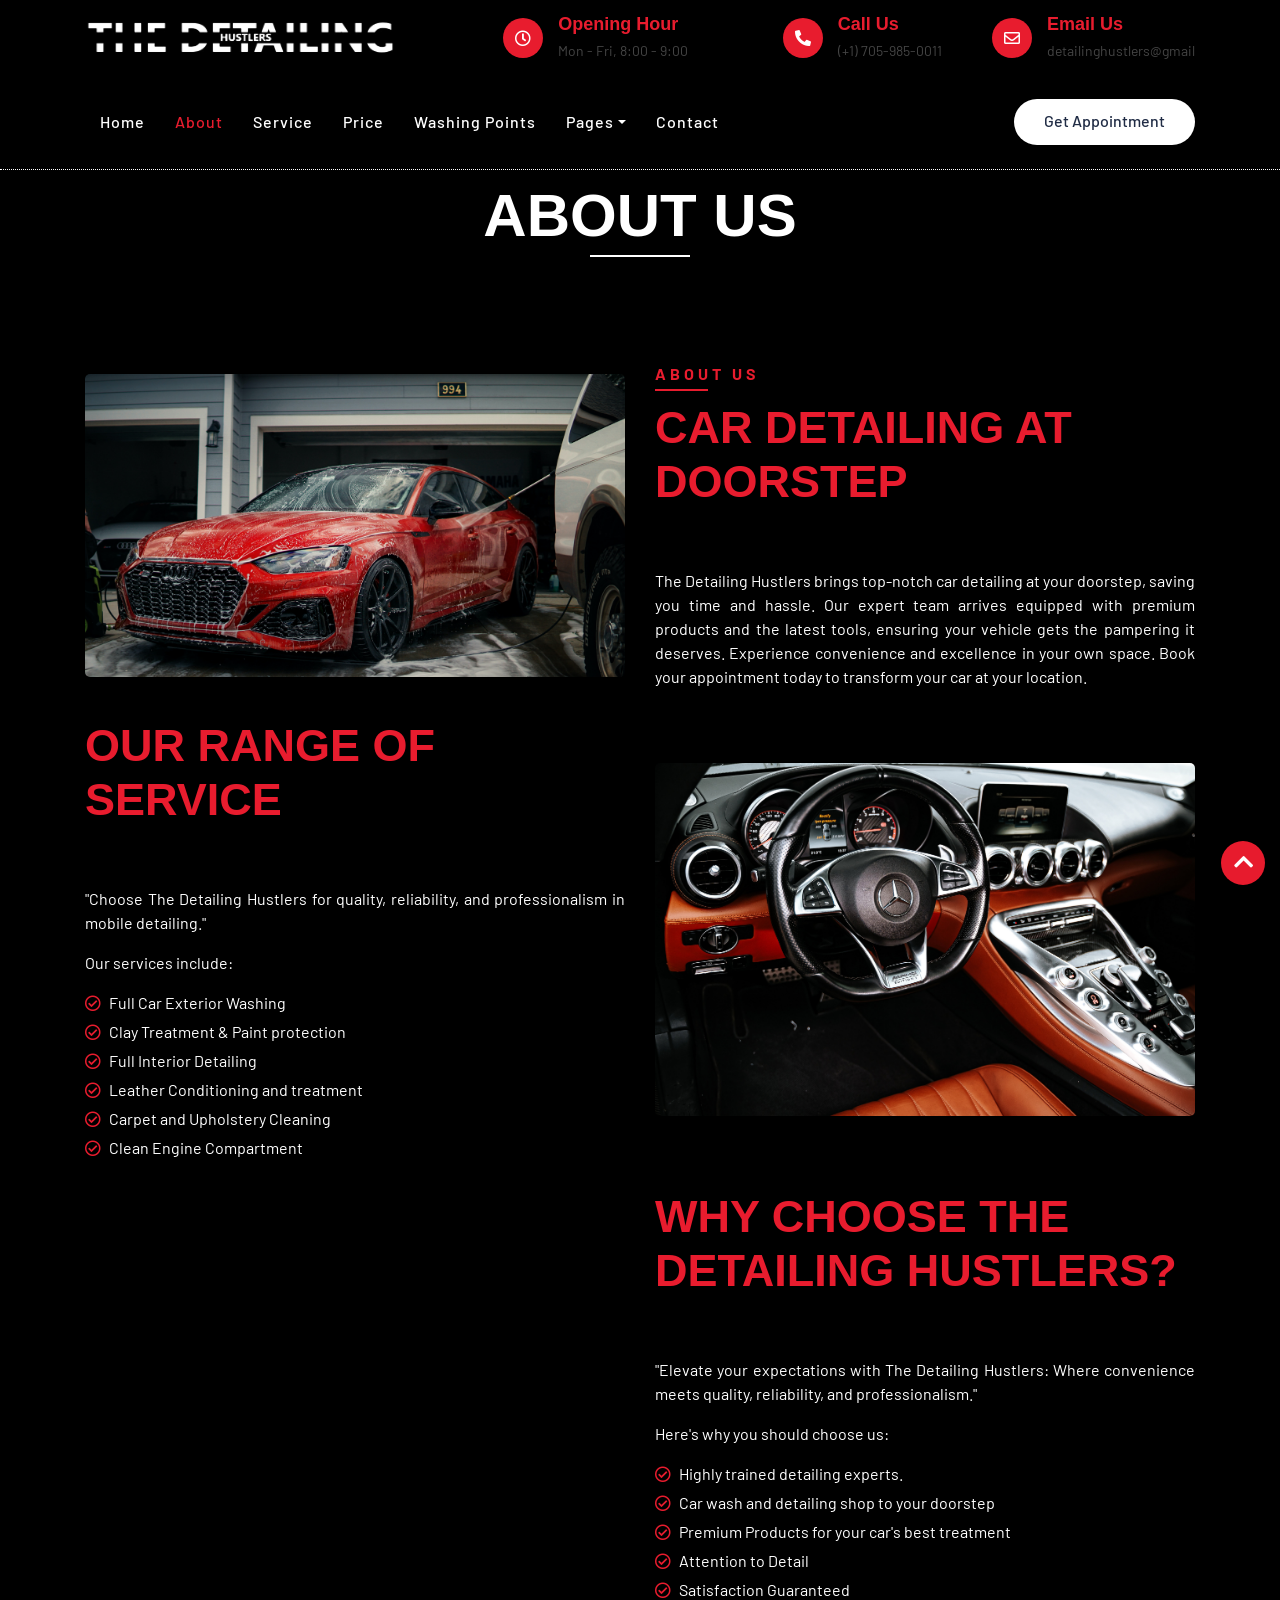
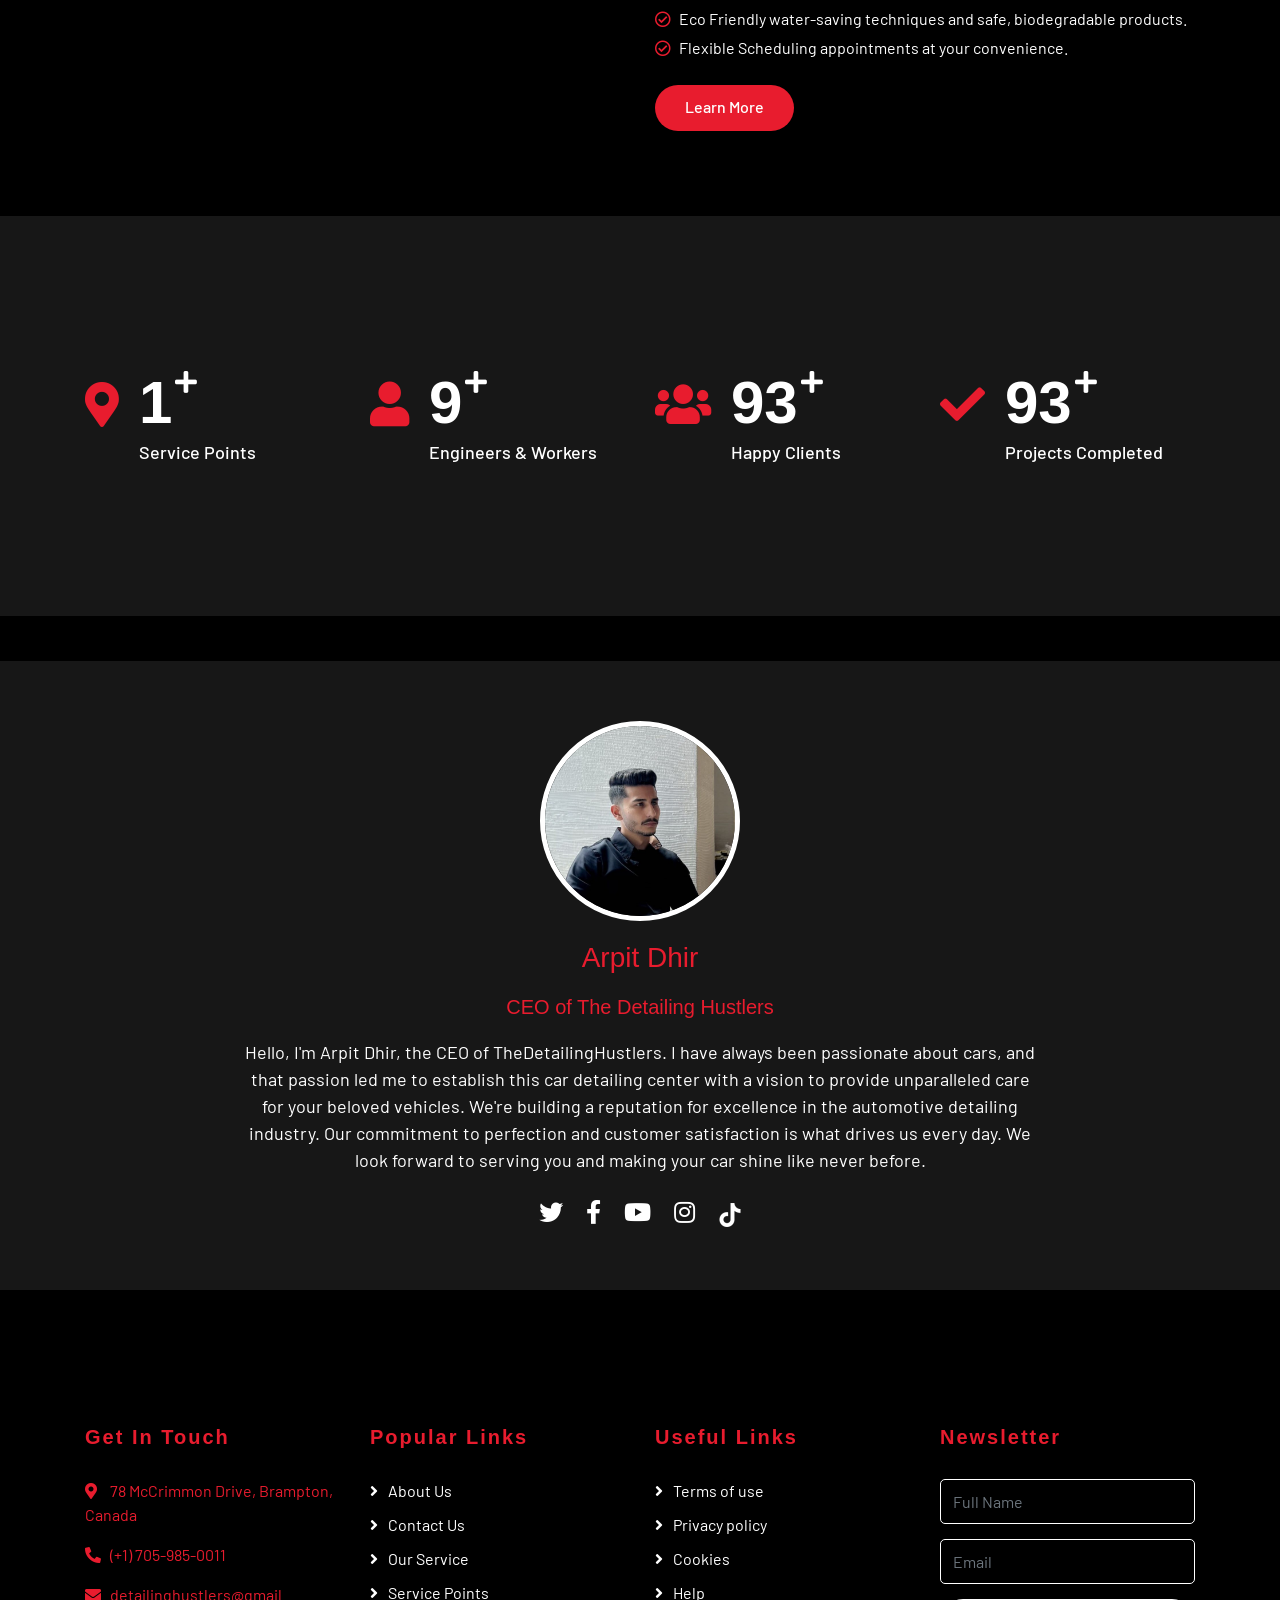
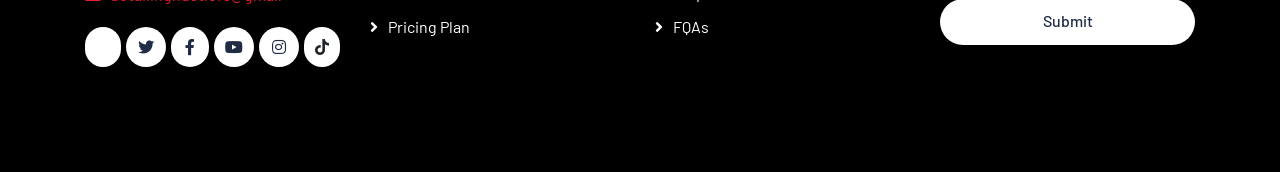
<file: about.html>
<!DOCTYPE html>
<html lang="en">
    <head>
        <meta charset="utf-8">
        <title>TheDetailingHustlers</title>
        <meta content="width=device-width, initial-scale=1.0" name="viewport">
        <meta content="Free Website Template" name="keywords">
        <meta content="Free Website Template" name="description">

        <!-- Favicon -->
        <link href="img/favicon.ico" rel="icon">

        <!-- Google Font -->
        <link href="https://fonts.googleapis.com/css2?family=Barlow:wght@400;500;600;700;800;900&display=swap" rel="stylesheet"> 
        
        <!-- CSS Libraries -->
        <link href="https://stackpath.bootstrapcdn.com/bootstrap/4.4.1/css/bootstrap.min.css" rel="stylesheet">
        <link href="https://cdnjs.cloudflare.com/ajax/libs/font-awesome/5.10.0/css/all.min.css" rel="stylesheet">
        <link href="lib/flaticon/font/flaticon.css" rel="stylesheet">
        <link href="lib/animate/animate.min.css" rel="stylesheet">
        <link href="lib/owlcarousel/assets/owl.carousel.min.css" rel="stylesheet">

        <!-- Template Stylesheet -->
        <link href="css/style.css" rel="stylesheet">
    </head>

    <body>
        <!-- Top Bar Start -->
        <div class="top-bar">
            <div class="container">
                <div class="row align-items-center">
                    <div class="col-lg-4 col-md-12">
                        <div class="logo">
                            <a href="index.html">
                                <img src="img/TDHlogo.jpg" alt="The Detailing Hustlers Logo">
                                <!-- <img src="img/logo.jpg" alt="Logo"> -->
                            </a>
                        </div>
                    </div>
                    <div class="col-lg-8 col-md-7 d-none d-lg-block">
                        <div class="row">
                            <div class="col-4">
                                <div class="top-bar-item">
                                    <div class="top-bar-icon">
                                        <i class="far fa-clock"></i>
                                    </div>
                                    <div class="top-bar-text">
                                        <h3>Opening Hour</h3>
                                        <p>Mon - Fri, 8:00 - 9:00</p>
                                    </div>
                                </div>
                            </div>
                            <div class="col-4">
                                <div class="top-bar-item">
                                    <div class="top-bar-icon">
                                        <i class="fa fa-phone-alt"></i>
                                    </div>
                                    <div class="top-bar-text">
                                        <h3>Call Us</h3>
                                        <p>(+1) 705-985-0011</p>
                                    </div>
                                </div>
                            </div>
                            <div class="col-4">
                                <div class="top-bar-item">
                                    <div class="top-bar-icon">
                                        <i class="far fa-envelope"></i>
                                    </div>
                                    <div class="top-bar-text">
                                        <h3>Email Us</h3>
                                        <p>detailinghustlers@gmail</p>
                                    </div>
                                </div>
                            </div>
                        </div>
                    </div>
                </div>
            </div>
        </div>
        <!-- Top Bar End -->

        <!-- Nav Bar Start -->
        <div class="nav-bar">
            <div class="container">
                <nav class="navbar navbar-expand-lg bg-dark navbar-dark">
                    <a href="#" class="navbar-brand">MENU</a>
                    <button type="button" class="navbar-toggler" data-toggle="collapse" data-target="#navbarCollapse">
                        <span class="navbar-toggler-icon"></span>
                    </button>

                    <div class="collapse navbar-collapse justify-content-between" id="navbarCollapse">
                        <div class="navbar-nav mr-auto">
                            <a href="index.html" class="nav-item nav-link">Home</a>
                            <a href="about.html" class="nav-item nav-link active">About</a>
                            <a href="service.html" class="nav-item nav-link">Service</a>
                            <a href="price.html" class="nav-item nav-link">Price</a>
                            <a href="location.html" class="nav-item nav-link">Washing Points</a>
                            <div class="nav-item dropdown">
                                <a href="#" class="nav-link dropdown-toggle" data-toggle="dropdown">Pages</a>
                                <div class="dropdown-menu">
                                    <!--<a href="blog.html" class="dropdown-item">Blog Grid</a> -->
                                    <a href="single.html" class="dropdown-item">Detail Page</a>                                    
                                    <a href="booking.html" class="dropdown-item">Schedule Booking</a>
                                </div>
                            </div>
                            <a href="contact.html" class="nav-item nav-link">Contact</a>
                        </div>
                        <div class="ml-auto">
                            <a class="btn btn-custom" href="booking.html">Get Appointment</a>
                        </div>
                    </div>
                </nav>
            </div>
        </div>
        <!-- Nav Bar End -->
        
        
        <!-- Page Header Start -->
        <div class="page-header">
            <div class="container">
                <div class="row">
                    <div class="col-12">
                        <h2 class="animate-heading">ABOUT US</h2>
                    </div>
                    
                </div>
            </div>
        </div>
        <!-- Page Header End -->
        

       <!-- About Start -->
<div class="about" id="about-section">
    <div class="container">
        <div class="row align-items-center">
            <!-- First About Section -->
            <div class="col-lg-6">
                <div class="about-img">
                    <img src="img/about1.jpg" alt="Image1" >
                </div>
            </div>
            <div class="col-lg-6">
                <div class="section-header text-left">
                    <p>About Us</p>
                    <h2 class="animate-heading">CAR DETAILING AT DOORSTEP</h2>
                </div>
                <div class="about-content">
                    The Detailing Hustlers brings top-notch car detailing at your doorstep, saving you time and hassle. Our expert team arrives equipped with premium products and the latest tools, ensuring your vehicle gets the pampering it deserves. Experience convenience and excellence in your own space. Book your appointment today to transform your car at your location.
                </div>
            </div>
            <!-- Second About Section -->
            <!-- Second About Section -->
<div class="col-lg-6">
    <div class="section-header text-left">
        <h2>OUR RANGE OF SERVICE</h2>
    </div>
    <div class="about-content">
        <p> 
            "Choose The Detailing Hustlers for quality, reliability, and professionalism in mobile detailing."
        </p>
        <p>
        Our services include:
        </p>    
        <ul>
            <li><i class="far fa-check-circle"></i>Full Car Exterior Washing</li>
            <li><i class="far fa-check-circle"></i>Clay Treatment & Paint protection</li>
            <li><i class="far fa-check-circle"></i>Full Interior Detailing</li>
            <li><i class="far fa-check-circle"></i>Leather Conditioning and treatment</li>
            <li><i class="far fa-check-circle"></i>Carpet and Upholstery Cleaning</li>
            <li><i class="far fa-check-circle"></i>Clean Engine Compartment</li>
         
        </ul>
    </div>
</div>
<div class="col-lg-6">
    <div class="about-img">
        <img src="img/about2.jpg" alt="Image2" >
    </div>
</div>
            <!-- Third About Section -->
            <div class="col-lg-6">
                <div class="about-img">
                    <img src="img/about3.jpg" alt="Image3" >
                </div>
            </div>
            <div class="col-lg-6">
                <div class="section-header text-left">
                    <h2>WHY CHOOSE THE DETAILING HUSTLERS?</h2>
                </div>
                <div class="about-content">
                   <p> 
                    "Elevate your expectations with The Detailing Hustlers: Where convenience meets quality, reliability, and professionalism."
                </p>
                <p>
                Here's why you should choose us:
                </p>    
                <ul>
                    <li><i class="far fa-check-circle"></i>Highly trained detailing experts.</li>
                    <li><i class="far fa-check-circle"></i>Car wash and detailing shop to your doorstep</li>
                    <li><i class="far fa-check-circle"></i>Premium Products for your car's best treatment</li>
                    <li><i class="far fa-check-circle"></i>Attention to Detail</li>
                    <li><i class="far fa-check-circle"></i>Satisfaction Guaranteed</li>
                    <li><i class="far fa-check-circle"></i>Eco Friendly water-saving techniques and safe, biodegradable products.</li>
                    <li><i class="far fa-check-circle"></i>Flexible Scheduling appointments at your convenience.</li>
                </ul>
                
                <a class="btn btn-custom" href="">Learn More</a>
                </div>
            </div>
        </div>
    </div>
</div>
<!-- About End -->
        
        
        <!-- Facts Start -->
        <div class="facts" data-parallax="scroll" data-image-src="img/facts.jpg">
            <div class="container">
                <div class="row">
                    <div class="col-lg-3 col-md-6">
                        <div class="facts-item">
                            <i class="fa fa-map-marker-alt"></i>
                            <div class="facts-text">
                                <h3 data-toggle="counter-up">5</h3>
                                <p>Service Points</p>
                            </div>
                        </div>
                    </div>
                    <div class="col-lg-3 col-md-6">
                        <div class="facts-item">
                            <i class="fa fa-user"></i>
                            <div class="facts-text">
                                <h3 data-toggle="counter-up">50</h3>
                                <p>Engineers & Workers</p>
                            </div>
                        </div>
                    </div>
                    <div class="col-lg-3 col-md-6">
                        <div class="facts-item">
                            <i class="fa fa-users"></i>
                            <div class="facts-text">
                                <h3 data-toggle="counter-up">500</h3>
                                <p>Happy Clients</p>
                            </div>
                        </div>
                    </div>
                    <div class="col-lg-3 col-md-6">
                        <div class="facts-item">
                            <i class="fa fa-check"></i>
                            <div class="facts-text">
                                <h3 data-toggle="counter-up">500</h3>
                                <p>Projects Completed</p>
                            </div>
                        </div>
                    </div>
                </div>
            </div>
        </div>
        <!-- Facts End -->


  <!-- CEO Start -->
<div class="ceo-section">
    <div class="container">
        <div class="ceo-container">
            <div class="ceo-info">
                <div class="ceo-img">
                    <img src="img/user.jpg" alt="Arpit's Image">
                </div>
                <div class="ceo-text">
                    <h2>Arpit Dhir</h2>
                    <h3>CEO of The Detailing Hustlers</h3>
                    <p>
                        Hello, I'm Arpit Dhir, the CEO of TheDetailingHustlers. I have always been passionate about cars, and that passion led me to establish this car detailing center with a vision to provide unparalleled care for your beloved vehicles. We're building a reputation for excellence in the automotive detailing industry. Our commitment to perfection and customer satisfaction is what drives us every day. We look forward to serving you and making your car shine like never before.
                    </p>
                    <div class="ceo-social">
                        <a href="#"><i class="fab fa-twitter"></i></a>
                        <a href="#"><i class="fab fa-facebook-f"></i></a>
                        <a href="#"><i class="fab fa-youtube"></i></a>
                        <a href="https://www.instagram.com/_arpitdhir/?utm_source=ig_web_button_share_sheet&igshid=OTQ5NTI0NzZiOA==" target="_blank"><i class="fab fa-instagram"></i></a>
                        <a href="https://www.tiktok.com/@detailing.hustlers?is_from_webapp=1&sender_device=pc" target="_blank">
                                    <img src="img/tiktok-24.png" alt="TikTok">
                    </div>
                </div>
            </div>
        </div>
    </div>
</div>
<!-- CEO End -->


        <!-- Footer Start -->
        <div class="footer">
            <div class="container">
                <div class="row">
                    <div class="col-lg-3 col-md-6">
                        <div class="footer-contact">
                            <h2>Get In Touch</h2>
                            <p><i class="fa fa-map-marker-alt"></i>78 McCrimmon Drive, Brampton, Canada</p>
                            <p><i class="fa fa-phone-alt"></i>(+1) 705-985-0011</p>
                            <p><i class="fa fa-envelope"></i>detailinghustlers@gmail</p>
                            <div class="footer-social">
                                <a class="btn" href=""><i class="fab fa-twitter"></i></a>
                                <a class="btn" href=""><i class="fab fa-facebook-f"></i></a>
                                <a class="btn" href=""><i class="fab fa-youtube"></i></a>
                                <a class="btn" href="https://instagram.com/detailing.hustlers?igshid=MzRlODBiNWFlZA=="><i class="fab fa-instagram"></i></a>
                                <a href="https://www.tiktok.com/@detailing.hustlers?is_from_webapp=1&sender_device=pc" target="_blank"> <img src="img/tiktok-16.png" alt="TikTok"></a>                                
                            </div>
                        </div>
                    </div>
                    <div class="col-lg-3 col-md-6">
                        <div class="footer-link">
                            <h2>Popular Links</h2>
                            <a href="">About Us</a>
                            <a href="">Contact Us</a>
                            <a href="">Our Service</a>
                            <a href="">Service Points</a>
                            <a href="">Pricing Plan</a>
                        </div>
                    </div>
                    <div class="col-lg-3 col-md-6">
                        <div class="footer-link">
                            <h2>Useful Links</h2>
                            <a href="">Terms of use</a>
                            <a href="">Privacy policy</a>
                            <a href="">Cookies</a>
                            <a href="">Help</a>
                            <a href="">FQAs</a>
                        </div>
                    </div>
                    <div class="col-lg-3 col-md-6">
                        <div class="footer-newsletter">
                            <h2>Newsletter</h2>
                            <form>
                                <input class="form-control" placeholder="Full Name">
                                <input class="form-control" placeholder="Email">
                                <button class="btn btn-custom">Submit</button>
                            </form>
                        </div>
                    </div>
                </div>
            </div>
            <div class="container copyright">
                </div>
        </div>
        <!-- Footer End -->
        
        <!-- Back to top button -->
        <a href="#" class="back-to-top"><i class="fa fa-chevron-up"></i></a>
        
        <!-- Pre Loader -->
        <div id="loader" class="show">
            <div class="loader"></div>
        </div>

        <!-- JavaScript Libraries -->
        <script src="https://code.jquery.com/jquery-3.4.1.min.js"></script>
        <script src="https://stackpath.bootstrapcdn.com/bootstrap/4.4.1/js/bootstrap.bundle.min.js"></script>
        <script src="lib/easing/easing.min.js"></script>
        <script src="lib/owlcarousel/owl.carousel.min.js"></script>
        <script src="lib/waypoints/waypoints.min.js"></script>
        <script src="lib/counterup/counterup.min.js"></script>
        
        <!-- Contact Javascript File -->
        <script src="mail/jqBootstrapValidation.min.js"></script>
        <script src="mail/contact.js"></script>

        <!-- Template Javascript -->
        <script src="js/main.js"></script>
    </body>
</html>
</file>
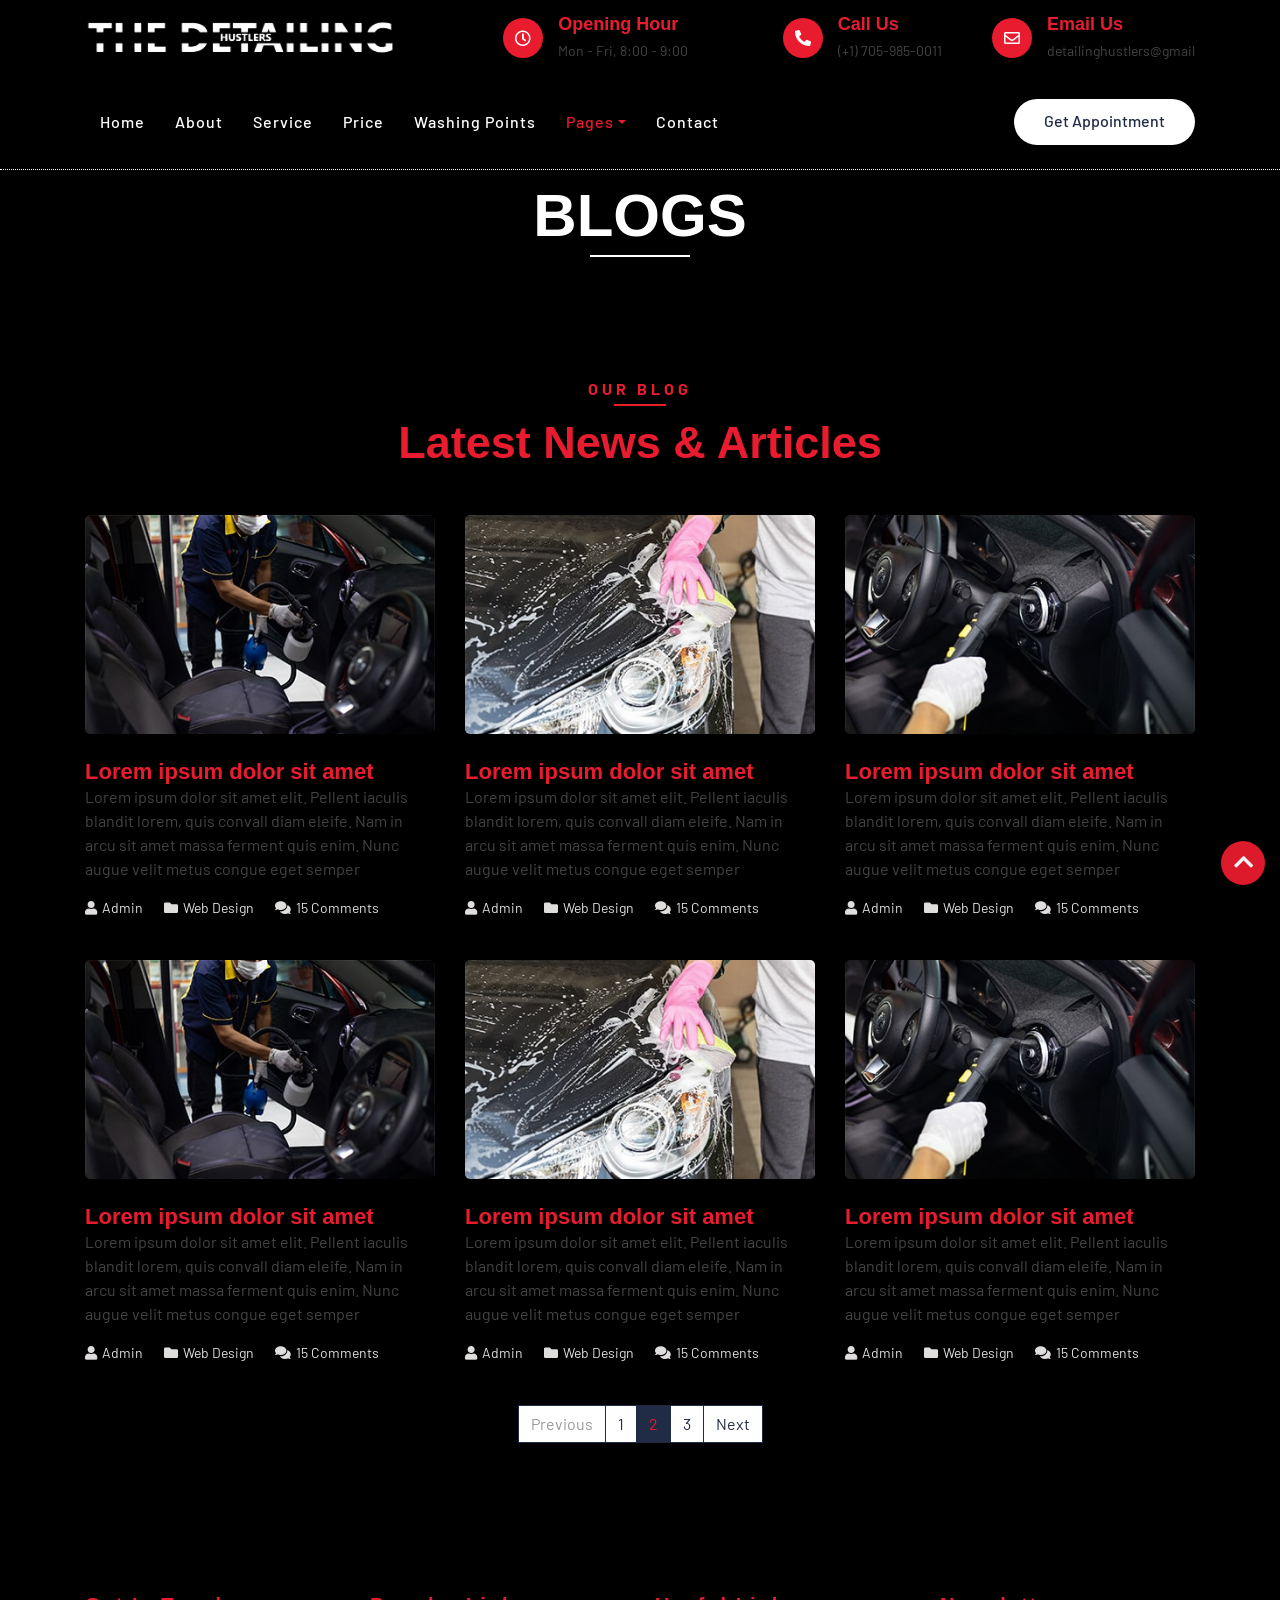
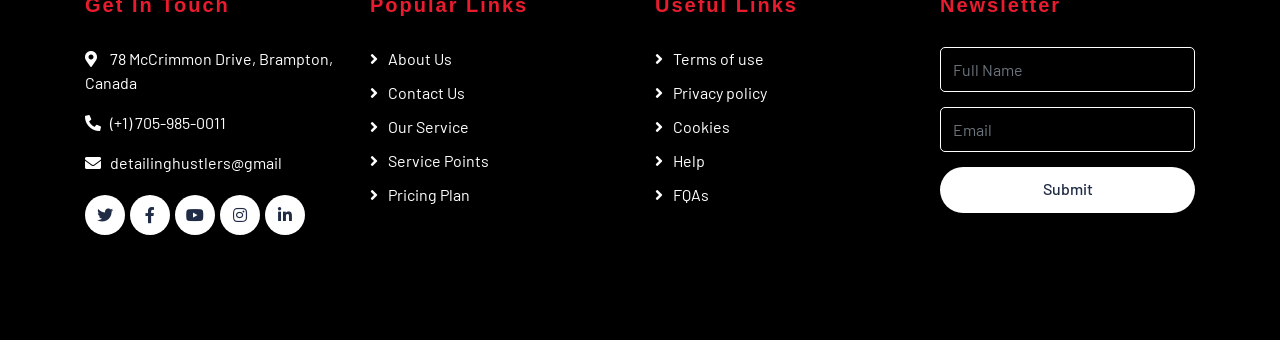
<file: blog.html>
<!DOCTYPE html>
<html lang="en">
    <head>
        <meta charset="utf-8">
        <title>TheDetailingHustlers</title>
        <meta content="width=device-width, initial-scale=1.0" name="viewport">
        <meta content="Free Website Template" name="keywords">
        <meta content="Free Website Template" name="description">

        <!-- Favicon -->
        <link href="img/favicon.ico" rel="icon">

        <!-- Google Font -->
        <link href="https://fonts.googleapis.com/css2?family=Barlow:wght@400;500;600;700;800;900&display=swap" rel="stylesheet"> 
        
        <!-- CSS Libraries -->
        <link href="https://stackpath.bootstrapcdn.com/bootstrap/4.4.1/css/bootstrap.min.css" rel="stylesheet">
        <link href="https://cdnjs.cloudflare.com/ajax/libs/font-awesome/5.10.0/css/all.min.css" rel="stylesheet">
        <link href="lib/flaticon/font/flaticon.css" rel="stylesheet">
        <link href="lib/animate/animate.min.css" rel="stylesheet">
        <link href="lib/owlcarousel/assets/owl.carousel.min.css" rel="stylesheet">

        <!-- Template Stylesheet -->
        <link href="css/style.css" rel="stylesheet">
    </head>

    <body>
        <!-- Top Bar Start -->
        <div class="top-bar">
            <div class="container">
                <div class="row align-items-center">
                    <div class="col-lg-4 col-md-12">
                        <div class="logo">
                            <a href="index.html">
                                <img src="img/TDHlogo.jpg" alt="The Detailing Hustlers Logo">
                                <!-- <img src="img/logo.jpg" alt="Logo"> -->
                            </a>
                        </div>
                    </div>
                    <div class="col-lg-8 col-md-7 d-none d-lg-block">
                        <div class="row">
                            <div class="col-4">
                                <div class="top-bar-item">
                                    <div class="top-bar-icon">
                                        <i class="far fa-clock"></i>
                                    </div>
                                    <div class="top-bar-text">
                                        <h3>Opening Hour</h3>
                                        <p>Mon - Fri, 8:00 - 9:00</p>
                                    </div>
                                </div>
                            </div>
                            <div class="col-4">
                                <div class="top-bar-item">
                                    <div class="top-bar-icon">
                                        <i class="fa fa-phone-alt"></i>
                                    </div>
                                    <div class="top-bar-text">
                                        <h3>Call Us</h3>
                                        <p>(+1) 705-985-0011</p>
                                    </div>
                                </div>
                            </div>
                            <div class="col-4">
                                <div class="top-bar-item">
                                    <div class="top-bar-icon">
                                        <i class="far fa-envelope"></i>
                                    </div>
                                    <div class="top-bar-text">
                                        <h3>Email Us</h3>
                                        <p>detailinghustlers@gmail</p>
                                    </div>
                                </div>
                            </div>
                        </div>
                    </div>
                </div>
            </div>
        </div>
        <!-- Top Bar End -->

        <!-- Nav Bar Start -->
        <div class="nav-bar">
            <div class="container">
                <nav class="navbar navbar-expand-lg bg-dark navbar-dark">
                    <a href="#" class="navbar-brand">MENU</a>
                    <button type="button" class="navbar-toggler" data-toggle="collapse" data-target="#navbarCollapse">
                        <span class="navbar-toggler-icon"></span>
                    </button>

                    <div class="collapse navbar-collapse justify-content-between" id="navbarCollapse">
                        <div class="navbar-nav mr-auto">
                            <a href="index.html" class="nav-item nav-link">Home</a>
                            <a href="about.html" class="nav-item nav-link">About</a>
                            <a href="service.html" class="nav-item nav-link">Service</a>
                            <a href="price.html" class="nav-item nav-link">Price</a>
                            <a href="location.html" class="nav-item nav-link">Washing Points</a>
                            <div class="nav-item dropdown">
                                <a href="#" class="nav-link dropdown-toggle active" data-toggle="dropdown">Pages</a>
                                <div class="dropdown-menu">
                                    <a href="blog.html" class="dropdown-item">Blog Grid</a>
                                    <a href="single.html" class="dropdown-item">Detail Page</a>
                                    <a href="team.html" class="dropdown-item">Team Member</a>
                                    <a href="booking.html" class="dropdown-item">Schedule Booking</a>
                                </div>
                            </div>
                            <a href="contact.html" class="nav-item nav-link">Contact</a>
                        </div>
                        <div class="ml-auto">
                            <a class="btn btn-custom" href="booking.html">Get Appointment</a>
                        </div>
                    </div>
                </nav>
            </div>
        </div>
        <!-- Nav Bar End -->
        


        <!-- Page Header Start -->
        <div class="page-header">
            <div class="container">
                <div class="row">
                    <div class="col-12">
                        <h2 class="animate-heading">BLOGS</h2>
                    </div>
                    
                </div>
            </div>
        </div>
        <!-- Page Header End -->
        
        
        <!-- Blog Start -->
        <div class="blog">
            <div class="container">
                <div class="section-header text-center">
                    <p>Our Blog</p>
                    <h2>Latest news & articles</h2>
                </div>
                <div class="row">
                    <div class="col-lg-4">
                        <div class="blog-item">
                            <div class="blog-img">
                                <img src="img/blog-1.jpg" alt="Image">
                                <div class="meta-date">
                                    <span>01</span>
                                    <strong>Jan</strong>
                                    <span>2045</span>
                                </div>
                            </div>
                            <div class="blog-text">
                                <h3><a href="#">Lorem ipsum dolor sit amet</a></h3>
                                <p>
                                    Lorem ipsum dolor sit amet elit. Pellent iaculis blandit lorem, quis convall diam eleife. Nam in arcu sit amet massa ferment quis enim. Nunc  augue velit metus congue eget semper
                                </p>
                            </div>
                            <div class="blog-meta">
                                <p><i class="fa fa-user"></i><a href="">Admin</a></p>
                                <p><i class="fa fa-folder"></i><a href="">Web Design</a></p>
                                <p><i class="fa fa-comments"></i><a href="">15 Comments</a></p>
                            </div>
                        </div>
                    </div>
                    <div class="col-lg-4">
                        <div class="blog-item">
                            <div class="blog-img">
                                <img src="img/blog-2.jpg" alt="Image">
                                <div class="meta-date">
                                    <span>01</span>
                                    <strong>Jan</strong>
                                    <span>2045</span>
                                </div>
                            </div>
                            <div class="blog-text">
                                <h3><a href="#">Lorem ipsum dolor sit amet</a></h3>
                                <p>
                                    Lorem ipsum dolor sit amet elit. Pellent iaculis blandit lorem, quis convall diam eleife. Nam in arcu sit amet massa ferment quis enim. Nunc  augue velit metus congue eget semper
                                </p>
                            </div>
                            <div class="blog-meta">
                                <p><i class="fa fa-user"></i><a href="">Admin</a></p>
                                <p><i class="fa fa-folder"></i><a href="">Web Design</a></p>
                                <p><i class="fa fa-comments"></i><a href="">15 Comments</a></p>
                            </div>
                        </div>
                    </div>
                    <div class="col-lg-4">
                        <div class="blog-item">
                            <div class="blog-img">
                                <img src="img/blog-3.jpg" alt="Image">
                                <div class="meta-date">
                                    <span>01</span>
                                    <strong>Jan</strong>
                                    <span>2045</span>
                                </div>
                            </div>
                            <div class="blog-text">
                                <h3><a href="#">Lorem ipsum dolor sit amet</a></h3>
                                <p>
                                    Lorem ipsum dolor sit amet elit. Pellent iaculis blandit lorem, quis convall diam eleife. Nam in arcu sit amet massa ferment quis enim. Nunc  augue velit metus congue eget semper
                                </p>
                            </div>
                            <div class="blog-meta">
                                <p><i class="fa fa-user"></i><a href="">Admin</a></p>
                                <p><i class="fa fa-folder"></i><a href="">Web Design</a></p>
                                <p><i class="fa fa-comments"></i><a href="">15 Comments</a></p>
                            </div>
                        </div>
                    </div>
                    <div class="col-lg-4">
                        <div class="blog-item">
                            <div class="blog-img">
                                <img src="img/blog-1.jpg" alt="Image">
                                <div class="meta-date">
                                    <span>01</span>
                                    <strong>Jan</strong>
                                    <span>2045</span>
                                </div>
                            </div>
                            <div class="blog-text">
                                <h3><a href="#">Lorem ipsum dolor sit amet</a></h3>
                                <p>
                                    Lorem ipsum dolor sit amet elit. Pellent iaculis blandit lorem, quis convall diam eleife. Nam in arcu sit amet massa ferment quis enim. Nunc  augue velit metus congue eget semper
                                </p>
                            </div>
                            <div class="blog-meta">
                                <p><i class="fa fa-user"></i><a href="">Admin</a></p>
                                <p><i class="fa fa-folder"></i><a href="">Web Design</a></p>
                                <p><i class="fa fa-comments"></i><a href="">15 Comments</a></p>
                            </div>
                        </div>
                    </div>
                    <div class="col-lg-4">
                        <div class="blog-item">
                            <div class="blog-img">
                                <img src="img/blog-2.jpg" alt="Image">
                                <div class="meta-date">
                                    <span>01</span>
                                    <strong>Jan</strong>
                                    <span>2045</span>
                                </div>
                            </div>
                            <div class="blog-text">
                                <h3><a href="#">Lorem ipsum dolor sit amet</a></h3>
                                <p>
                                    Lorem ipsum dolor sit amet elit. Pellent iaculis blandit lorem, quis convall diam eleife. Nam in arcu sit amet massa ferment quis enim. Nunc  augue velit metus congue eget semper
                                </p>
                            </div>
                            <div class="blog-meta">
                                <p><i class="fa fa-user"></i><a href="">Admin</a></p>
                                <p><i class="fa fa-folder"></i><a href="">Web Design</a></p>
                                <p><i class="fa fa-comments"></i><a href="">15 Comments</a></p>
                            </div>
                        </div>
                    </div>
                    <div class="col-lg-4">
                        <div class="blog-item">
                            <div class="blog-img">
                                <img src="img/blog-3.jpg" alt="Image">
                                <div class="meta-date">
                                    <span>01</span>
                                    <strong>Jan</strong>
                                    <span>2045</span>
                                </div>
                            </div>
                            <div class="blog-text">
                                <h3><a href="#">Lorem ipsum dolor sit amet</a></h3>
                                <p>
                                    Lorem ipsum dolor sit amet elit. Pellent iaculis blandit lorem, quis convall diam eleife. Nam in arcu sit amet massa ferment quis enim. Nunc  augue velit metus congue eget semper
                                </p>
                            </div>
                            <div class="blog-meta">
                                <p><i class="fa fa-user"></i><a href="">Admin</a></p>
                                <p><i class="fa fa-folder"></i><a href="">Web Design</a></p>
                                <p><i class="fa fa-comments"></i><a href="">15 Comments</a></p>
                            </div>
                        </div>
                    </div>
                </div>
                <div class="row">
                    <div class="col-12">
                        <ul class="pagination justify-content-center">
                            <li class="page-item disabled"><a class="page-link" href="#">Previous</a></li>
                            <li class="page-item"><a class="page-link" href="#">1</a></li>
                            <li class="page-item active"><a class="page-link" href="#">2</a></li>
                            <li class="page-item"><a class="page-link" href="#">3</a></li>
                            <li class="page-item"><a class="page-link" href="#">Next</a></li>
                        </ul> 
                    </div>
                </div>
            </div>
        </div>
        <!-- Blog End -->


        <!-- Footer Start -->
        <div class="footer">
            <div class="container">
                <div class="row">
                    <div class="col-lg-3 col-md-6">
                        <div class="footer-contact">
                            <h2>Get In Touch</h2>
                            <p><i class="fa fa-map-marker-alt"></i>78 McCrimmon Drive, Brampton, Canada</p>
                            <p><i class="fa fa-phone-alt"></i>(+1) 705-985-0011</p>
                            <p><i class="fa fa-envelope"></i>detailinghustlers@gmail</p>
                            <div class="footer-social">
                                <a class="btn" href=""><i class="fab fa-twitter"></i></a>
                                <a class="btn" href=""><i class="fab fa-facebook-f"></i></a>
                                <a class="btn" href=""><i class="fab fa-youtube"></i></a>
                                <a class="btn" href="https://instagram.com/detailing.hustlers?igshid=MzRlODBiNWFlZA=="><i class="fab fa-instagram"></i></a>
                                <a class="btn" href=""><i class="fab fa-linkedin-in"></i></a>
                            </div>
                        </div>
                    </div>
                    <div class="col-lg-3 col-md-6">
                        <div class="footer-link">
                            <h2>Popular Links</h2>
                            <a href="">About Us</a>
                            <a href="">Contact Us</a>
                            <a href="">Our Service</a>
                            <a href="">Service Points</a>
                            <a href="">Pricing Plan</a>
                        </div>
                    </div>
                    <div class="col-lg-3 col-md-6">
                        <div class="footer-link">
                            <h2>Useful Links</h2>
                            <a href="">Terms of use</a>
                            <a href="">Privacy policy</a>
                            <a href="">Cookies</a>
                            <a href="">Help</a>
                            <a href="">FQAs</a>
                        </div>
                    </div>
                    <div class="col-lg-3 col-md-6">
                        <div class="footer-newsletter">
                            <h2>Newsletter</h2>
                            <form>
                                <input class="form-control" placeholder="Full Name">
                                <input class="form-control" placeholder="Email">
                                <button class="btn btn-custom">Submit</button>
                            </form>
                        </div>
                    </div>
                </div>
            </div>
            <div class="container copyright">
                </div>
        </div>
        <!-- Footer End -->
        
        <!-- Back to top button -->
        <a href="#" class="back-to-top"><i class="fa fa-chevron-up"></i></a>
        
        <!-- Pre Loader -->
        <div id="loader" class="show">
            <div class="loader"></div>
        </div>

        <!-- JavaScript Libraries -->
        <script src="https://code.jquery.com/jquery-3.4.1.min.js"></script>
        <script src="https://stackpath.bootstrapcdn.com/bootstrap/4.4.1/js/bootstrap.bundle.min.js"></script>
        <script src="lib/easing/easing.min.js"></script>
        <script src="lib/owlcarousel/owl.carousel.min.js"></script>
        <script src="lib/waypoints/waypoints.min.js"></script>
        <script src="lib/counterup/counterup.min.js"></script>
        
        <!-- Contact Javascript File -->
        <script src="mail/jqBootstrapValidation.min.js"></script>
        <script src="mail/contact.js"></script>

        <!-- Template Javascript -->
        <script src="js/main.js"></script>
    </body>
</html>
</file>
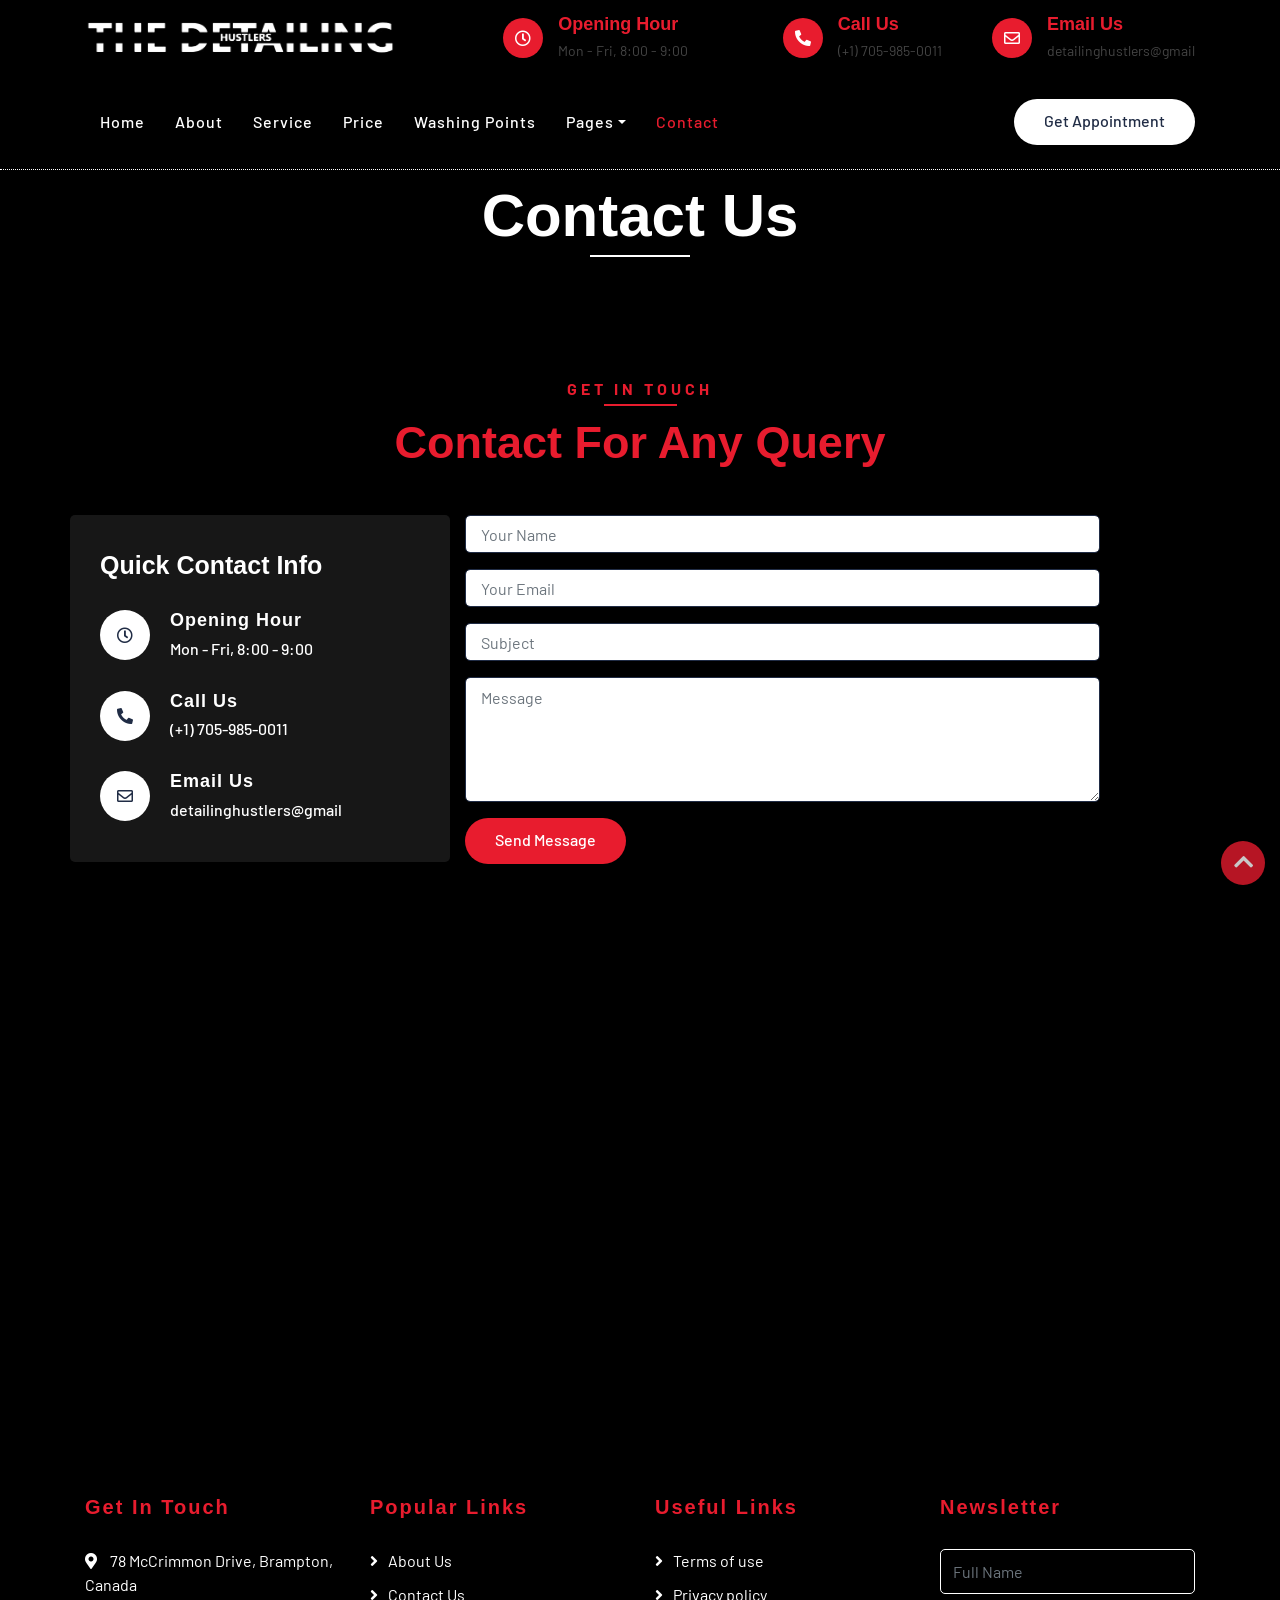
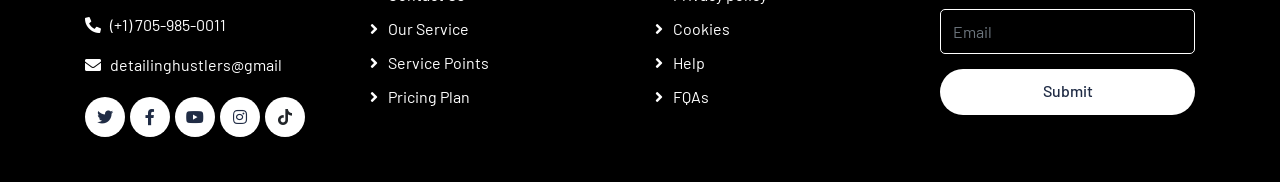
<file: contact.html>
<!DOCTYPE html>
<html lang="en">
    <head>
        <meta charset="utf-8">
        <title>TheDetailingHustlers</title>
        <meta content="width=device-width, initial-scale=1.0" name="viewport">
        <meta content="Free Website Template" name="keywords">
        <meta content="Free Website Template" name="description">

        <!-- Favicon -->
        <link href="img/favicon.ico" rel="icon">

        <!-- Google Font -->
        <link href="https://fonts.googleapis.com/css2?family=Barlow:wght@400;500;600;700;800;900&display=swap" rel="stylesheet"> 
        
        <!-- CSS Libraries -->
        <link href="https://stackpath.bootstrapcdn.com/bootstrap/4.4.1/css/bootstrap.min.css" rel="stylesheet">
        <link href="https://cdnjs.cloudflare.com/ajax/libs/font-awesome/5.10.0/css/all.min.css" rel="stylesheet">
        <link href="lib/flaticon/font/flaticon.css" rel="stylesheet">
        <link href="lib/animate/animate.min.css" rel="stylesheet">
        <link href="lib/owlcarousel/assets/owl.carousel.min.css" rel="stylesheet">

        <!-- Template Stylesheet -->
        <link href="css/style.css" rel="stylesheet">
    </head>

    <body>
        <!-- Top Bar Start -->
        <div class="top-bar">
            <div class="container">
                <div class="row align-items-center">
                    <div class="col-lg-4 col-md-12">
                        <div class="logo">
                            <a href="index.html">
                                <img src="img/TDHlogo.jpg" alt="The Detailing Hustlers Logo">
                                <!-- <img src="img/logo.jpg" alt="Logo"> -->
                            </a>
                        </div>
                    </div>
                    <div class="col-lg-8 col-md-7 d-none d-lg-block">
                        <div class="row">
                            <div class="col-4">
                                <div class="top-bar-item">
                                    <div class="top-bar-icon">
                                        <i class="far fa-clock"></i>
                                    </div>
                                    <div class="top-bar-text">
                                        <h3>Opening Hour</h3>
                                        <p>Mon - Fri, 8:00 - 9:00</p>
                                    </div>
                                </div>
                            </div>
                            <div class="col-4">
                                <div class="top-bar-item">
                                    <div class="top-bar-icon">
                                        <i class="fa fa-phone-alt"></i>
                                    </div>
                                    <div class="top-bar-text">
                                        <h3>Call Us</h3>
                                        <p>(+1) 705-985-0011</p>
                                    </div>
                                </div>
                            </div>
                            <div class="col-4">
                                <div class="top-bar-item">
                                    <div class="top-bar-icon">
                                        <i class="far fa-envelope"></i>
                                    </div>
                                    <div class="top-bar-text">
                                        <h3>Email Us</h3>
                                        <p>detailinghustlers@gmail</p>
                                    </div>
                                </div>
                            </div>
                        </div>
                    </div>
                </div>
            </div>
        </div>
        <!-- Top Bar End -->

        <!-- Nav Bar Start -->
        <div class="nav-bar">
            <div class="container">
                <nav class="navbar navbar-expand-lg bg-dark navbar-dark">
                    <a href="#" class="navbar-brand">MENU</a>
                    <button type="button" class="navbar-toggler" data-toggle="collapse" data-target="#navbarCollapse">
                        <span class="navbar-toggler-icon"></span>
                    </button>

                    <div class="collapse navbar-collapse justify-content-between" id="navbarCollapse">
                        <div class="navbar-nav mr-auto">
                            <a href="index.html" class="nav-item nav-link">Home</a>
                            <a href="about.html" class="nav-item nav-link">About</a>
                            <a href="service.html" class="nav-item nav-link">Service</a>
                            <a href="price.html" class="nav-item nav-link">Price</a>
                            <a href="location.html" class="nav-item nav-link">Washing Points</a>
                            <div class="nav-item dropdown">
                                <a href="#" class="nav-link dropdown-toggle" data-toggle="dropdown">Pages</a>
                                <div class="dropdown-menu">
                                    <!--<a href="blog.html" class="dropdown-item">Blog Grid</a> -->
                                    <a href="single.html" class="dropdown-item">Detail Page</a>
                                    <a href="booking.html" class="dropdown-item">Schedule Booking</a>
                                </div>
                            </div>
                            <a href="contact.html" class="nav-item nav-link active">Contact</a>
                        </div>
                        <div class="ml-auto">
                            <a class="btn btn-custom" href="booking.html">Get Appointment</a>
                        </div>
                    </div>
                </nav>
            </div>
        </div>
        <!-- Nav Bar End -->

        <!-- Page Header Start -->
        <div class="page-header">
            <div class="container">
                <div class="row">
                    <div class="col-12">
                        <h2 class="animate-heading">Contact Us</h2>
                    </div>
                    
                </div>
            </div>
        </div>
        <!-- Page Header End -->
        
        
        <!-- Contact Start -->
        <div class="contact">
            <div class="container">
                <div class="section-header text-center">
                    <p>Get In Touch</p>
                    <h2>Contact for any query</h2>
                </div>
                <div class="row">
                    <div class="col-md-4">
                        <div class="contact-info">
                            <h2>Quick Contact Info</h2>
                            <div class="contact-info-item">
                                <div class="contact-info-icon">
                                    <i class="far fa-clock"></i>
                                </div>
                                <div class="contact-info-text">
                                    <h3>Opening Hour</h3>
                                    <p>Mon - Fri, 8:00 - 9:00</p>
                                </div>
                            </div>
                            <div class="contact-info-item">
                                <div class="contact-info-icon">
                                    <i class="fa fa-phone-alt"></i>
                                </div>
                                <div class="contact-info-text">
                                    <h3>Call Us</h3>
                                    <p>(+1) 705-985-0011</p>
                                </div>
                            </div>
                            <div class="contact-info-item">
                                <div class="contact-info-icon">
                                    <i class="far fa-envelope"></i>
                                </div>
                                <div class="contact-info-text">
                                    <h3>Email Us</h3>
                                    <p>detailinghustlers@gmail</p>
                                </div>
                            </div>
                        </div>
                    </div>
                    <div class="col-md-7">
                        <div class="contact-form">
                            <div id="success"></div>
                            <form name="sentMessage" id="contactForm" novalidate="novalidate">
                                <div class="control-group">
                                    <input type="text" class="form-control" id="name" placeholder="Your Name" required="required" data-validation-required-message="Please enter your name" />
                                    <p class="help-block text-danger"></p>
                                </div>
                                <div class="control-group">
                                    <input type="email" class="form-control" id="email" placeholder="Your Email" required="required" data-validation-required-message="Please enter your email" />
                                    <p class="help-block text-danger"></p>
                                </div>
                                <div class="control-group">
                                    <input type="text" class="form-control" id="subject" placeholder="Subject" required="required" data-validation-required-message="Please enter a subject" />
                                    <p class="help-block text-danger"></p>
                                </div>
                                <div class="control-group">
                                    <textarea class="form-control" id="message" placeholder="Message" required="required" data-validation-required-message="Please enter your message"></textarea>
                                    <p class="help-block text-danger"></p>
                                </div>
                                <div>
                                    <button class="btn btn-custom" type="submit" id="sendMessageButton">Send Message</button>
                                </div>
                            </form>
                        </div>
                    </div>
                    <div class="col-md-12">
                        <iframe src="https://www.google.com/maps/embed?pb=!1m18!1m12!1m3!1d2884.979559142837!2d-79.83108922411918!3d43.6901883500382!2m3!1f0!2f0!3f0!3m2!1i1024!2i768!4f13.1!3m3!1m2!1s0x882b1477f5b7cdab%3A0xce6ddfffeab38707!2s78%20McCrimmon%20Dr%2C%20Brampton%2C%20ON%20L7A%202Z3%2C%20Canada!5e0!3m2!1sen!2sin!4v1697293774547!5m2!1sen!2sin" width="600" height="450" style="border:0;" allowfullscreen="" loading="lazy" referrerpolicy="no-referrer-when-downgrade"></iframe>                    </div>
                </div>
            </div>
        </div>
        <!-- Contact End -->


        <!-- Footer Start -->
        <div class="footer">
            <div class="container">
                <div class="row">
                    <div class="col-lg-3 col-md-6">
                        <div class="footer-contact">
                            <h2>Get In Touch</h2>
                            <p><i class="fa fa-map-marker-alt"></i>78 McCrimmon Drive, Brampton, Canada</p>
                            <p><i class="fa fa-phone-alt"></i>(+1) 705-985-0011</p>
                            <p><i class="fa fa-envelope"></i>detailinghustlers@gmail</p>
                            <div class="footer-social">
                                <a class="btn" href=""><i class="fab fa-twitter"></i></a>
                                <a class="btn" href=""><i class="fab fa-facebook-f"></i></a>
                                <a class="btn" href=""><i class="fab fa-youtube"></i></a>
                                <a class="btn" href="https://instagram.com/detailing.hustlers?igshid=MzRlODBiNWFlZA=="><i class="fab fa-instagram"></i></a>
                                <a href="https://www.tiktok.com/@detailing.hustlers?is_from_webapp=1&sender_device=pc" target="_blank"> <img src="img/tiktok-16.png" alt="TikTok"></a> 
                            </div>
                        </div>
                    </div>
                    <div class="col-lg-3 col-md-6">
                        <div class="footer-link">
                            <h2>Popular Links</h2>
                            <a href="">About Us</a>
                            <a href="">Contact Us</a>
                            <a href="">Our Service</a>
                            <a href="">Service Points</a>
                            <a href="">Pricing Plan</a>
                        </div>
                    </div>
                    <div class="col-lg-3 col-md-6">
                        <div class="footer-link">
                            <h2>Useful Links</h2>
                            <a href="">Terms of use</a>
                            <a href="">Privacy policy</a>
                            <a href="">Cookies</a>
                            <a href="">Help</a>
                            <a href="">FQAs</a>
                        </div>
                    </div>
                    <div class="col-lg-3 col-md-6">
                        <div class="footer-newsletter">
                            <h2>Newsletter</h2>
                            <form>
                                <input class="form-control" placeholder="Full Name">
                                <input class="form-control" placeholder="Email">
                                <button class="btn btn-custom">Submit</button>
                            </form>
                        </div>
                    </div>
                </div>
            </div>
            
        </div>
        <!-- Footer End -->
        
        <!-- Back to top button -->
        <a href="#" class="back-to-top"><i class="fa fa-chevron-up"></i></a>
        
        <!-- Pre Loader -->
        <div id="loader" class="show">
            <div class="loader"></div>
        </div>

        <!-- JavaScript Libraries -->
        <script src="https://code.jquery.com/jquery-3.4.1.min.js"></script>
        <script src="https://stackpath.bootstrapcdn.com/bootstrap/4.4.1/js/bootstrap.bundle.min.js"></script>
        <script src="lib/easing/easing.min.js"></script>
        <script src="lib/owlcarousel/owl.carousel.min.js"></script>
        <script src="lib/waypoints/waypoints.min.js"></script>
        <script src="lib/counterup/counterup.min.js"></script>
        
        <!-- Contact Javascript File -->
        <script src="mail/jqBootstrapValidation.min.js"></script>
        <script src="mail/contact.js"></script>

        <!-- Template Javascript -->
        <script src="js/main.js"></script>
    </body>
</html>
</file>
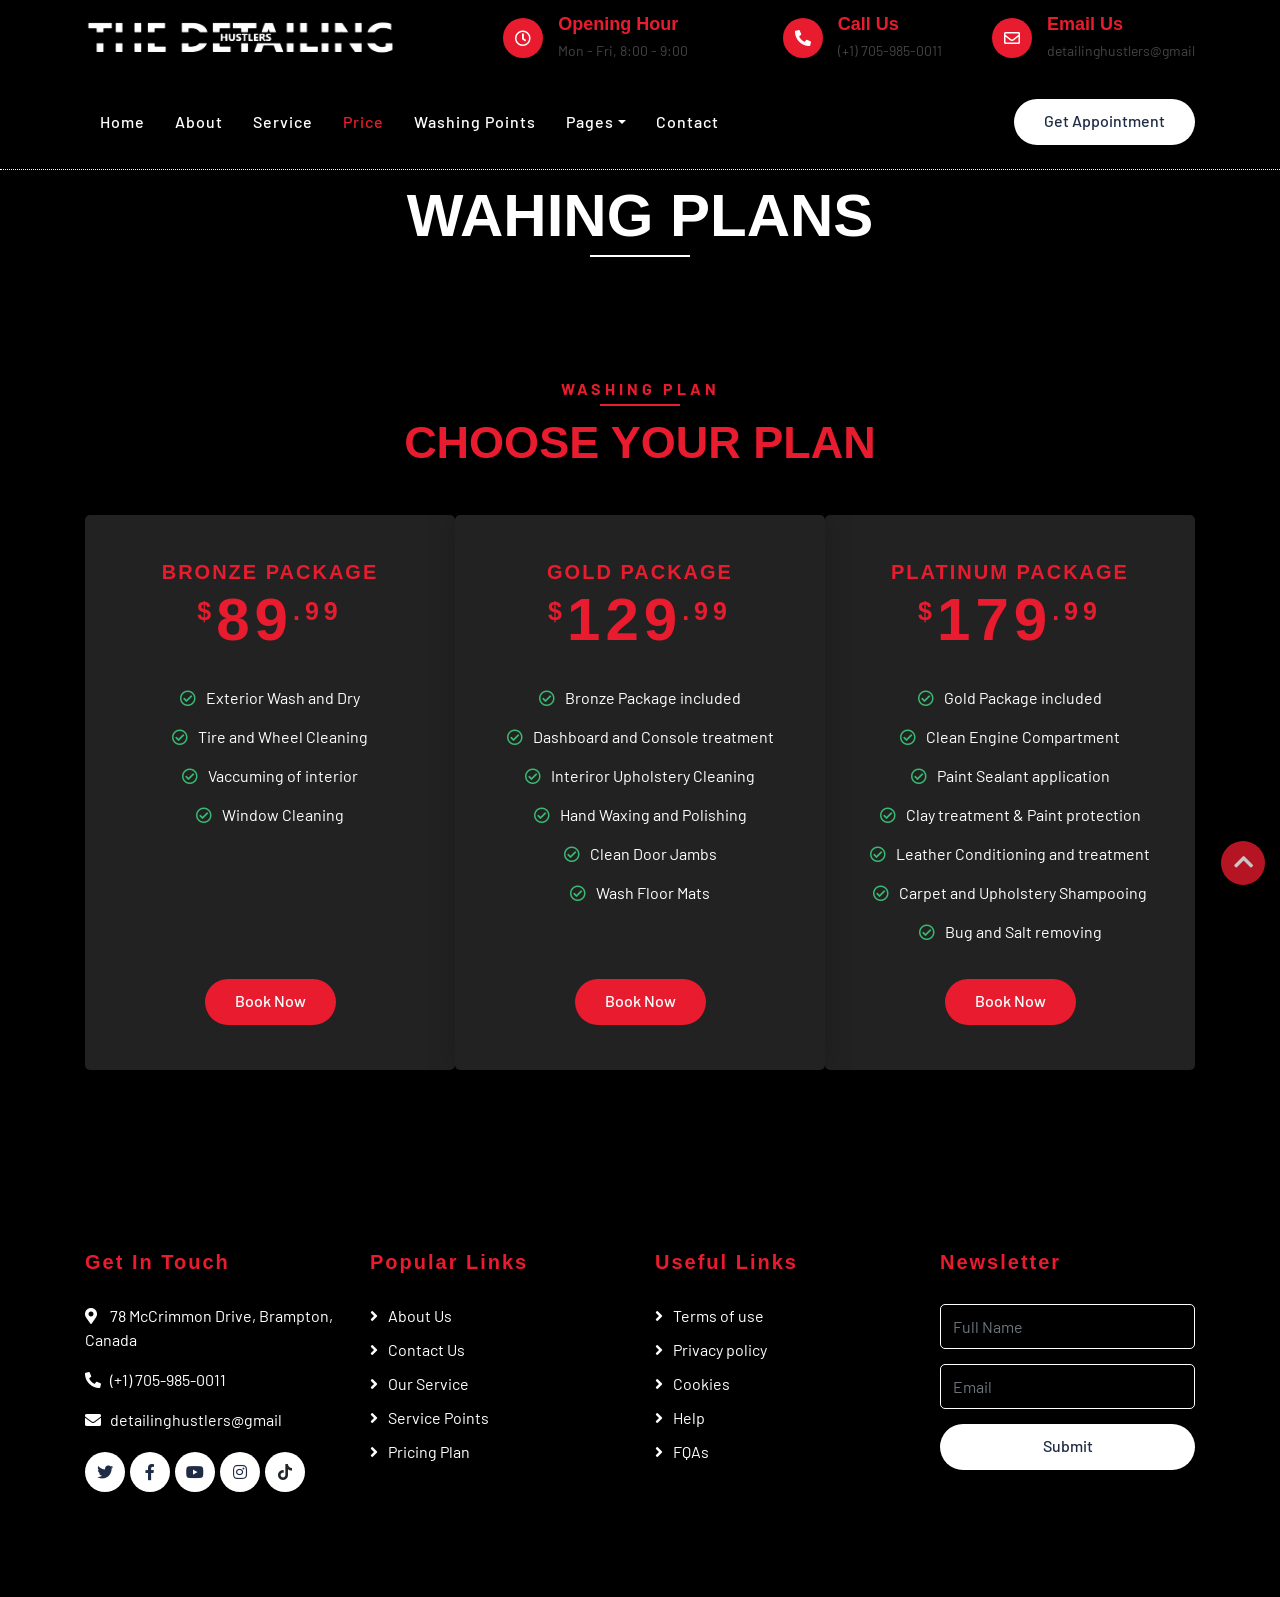
<file: price.html>
<!DOCTYPE html>
<html lang="en">
    <head>
        <meta charset="utf-8">
        <title>TheDetailingHustlers</title>
        <meta content="width=device-width, initial-scale=1.0" name="viewport">
        <meta content="Free Website Template" name="keywords">
        <meta content="Free Website Template" name="description">

        <!-- Favicon -->
        <link href="img/favicon.ico" rel="icon">

        <!-- Google Font -->
        <link href="https://fonts.googleapis.com/css2?family=Barlow:wght@400;500;600;700;800;900&display=swap" rel="stylesheet"> 
        
        <!-- CSS Libraries -->
        <link href="https://stackpath.bootstrapcdn.com/bootstrap/4.4.1/css/bootstrap.min.css" rel="stylesheet">
        <link href="https://cdnjs.cloudflare.com/ajax/libs/font-awesome/5.10.0/css/all.min.css" rel="stylesheet">
        <link href="lib/flaticon/font/flaticon.css" rel="stylesheet">
        <link href="lib/animate/animate.min.css" rel="stylesheet">
        <link href="lib/owlcarousel/assets/owl.carousel.min.css" rel="stylesheet">

        <!-- Template Stylesheet -->
        <link href="css/style.css" rel="stylesheet">
    </head>

    <body>
        <!-- Top Bar Start -->
        <div class="top-bar">
            <div class="container">
                <div class="row align-items-center">
                    <div class="col-lg-4 col-md-12">
                        <div class="logo">
                            <a href="index.html">
                                <img src="img/TDHlogo.jpg" alt="The Detailing Hustlers Logo">
                                <!-- <img src="img/logo.jpg" alt="Logo"> -->
                            </a>
                        </div>
                    </div>
                    <div class="col-lg-8 col-md-7 d-none d-lg-block">
                        <div class="row">
                            <div class="col-4">
                                <div class="top-bar-item">
                                    <div class="top-bar-icon">
                                        <i class="far fa-clock"></i>
                                    </div>
                                    <div class="top-bar-text">
                                        <h3>Opening Hour</h3>
                                        <p>Mon - Fri, 8:00 - 9:00</p>
                                    </div>
                                </div>
                            </div>
                            <div class="col-4">
                                <div class="top-bar-item">
                                    <div class="top-bar-icon">
                                        <i class="fa fa-phone-alt"></i>
                                    </div>
                                    <div class="top-bar-text">
                                        <h3>Call Us</h3>
                                        <p>(+1) 705-985-0011</p>
                                    </div>
                                </div>
                            </div>
                            <div class="col-4">
                                <div class="top-bar-item">
                                    <div class="top-bar-icon">
                                        <i class="far fa-envelope"></i>
                                    </div>
                                    <div class="top-bar-text">
                                        <h3>Email Us</h3>
                                        <p>detailinghustlers@gmail</p>
                                    </div>
                                </div>
                            </div>
                        </div>
                    </div>
                </div>
            </div>
        </div>
        <!-- Top Bar End -->

        <!-- Nav Bar Start -->
        <div class="nav-bar">
            <div class="container">
                <nav class="navbar navbar-expand-lg bg-dark navbar-dark">
                    <a href="#" class="navbar-brand">MENU</a>
                    <button type="button" class="navbar-toggler" data-toggle="collapse" data-target="#navbarCollapse">
                        <span class="navbar-toggler-icon"></span>
                    </button>

                    <div class="collapse navbar-collapse justify-content-between" id="navbarCollapse">
                        <div class="navbar-nav mr-auto">
                            <a href="index.html" class="nav-item nav-link">Home</a>
                            <a href="about.html" class="nav-item nav-link">About</a>
                            <a href="service.html" class="nav-item nav-link">Service</a>
                            <a href="price.html" class="nav-item nav-link active">Price</a>
                            <a href="location.html" class="nav-item nav-link">Washing Points</a>
                            <div class="nav-item dropdown">
                                <a href="#" class="nav-link dropdown-toggle" data-toggle="dropdown">Pages</a>
                                <div class="dropdown-menu">
                                    <!--<a href="blog.html" class="dropdown-item">Blog Grid</a> -->
                                    <a href="single.html" class="dropdown-item">Detail Page</a>
                                    <a href="booking.html" class="dropdown-item">Schedule Booking</a>
                                </div>
                            </div>
                            <a href="contact.html" class="nav-item nav-link">Contact</a>
                        </div>
                        <div class="ml-auto">
                            <a class="btn btn-custom" href="booking.html">Get Appointment</a>
                        </div>
                    </div>
                </nav>
            </div>
        </div>
        <!-- Nav Bar End -->

        <!-- Page Header Start -->
        <div class="page-header">
            <div class="container">
                <div class="row">
                    <div class="col-12">
                        <h2 class="animate-heading">WAHING PLANS</h2>
                    </div>
                    
                </div>
            </div>
        </div>
        <!-- Page Header End -->
        
        
                <!-- Price Start -->
        <div class="price">
            <div class="container">
                <div class="section-header text-center">
                    <p>Washing Plan</p>
                    <h2>CHOOSE YOUR PLAN</h2>
                </div>
                <div class="row">
                    <div class="col-md-4">  
                        <div class="price-item">
                            <div class="price-header">
                                <h3>BRONZE PACKAGE</h3>
                                <h2><span>$</span><strong>89</strong><span>.99</span></h2>
                            </div>
                            <div class="price-body">
                                <ul>
                                    <li><i class="far fa-check-circle"></i>Exterior Wash and Dry</li>
                                    <li><i class="far fa-check-circle"></i>Tire and Wheel Cleaning</li>
                                    <li><i class="far fa-check-circle"></i>Vaccuming of interior</li>
                                    <li><i class="far fa-check-circle"></i>Window Cleaning</li>
                                    <li><i class=""></i></li>
                                    <li><i class=""></i></li>                                   
                                    <li><i class=""></i></li>                                     
                                </ul>
                            </div>
                            <div class="price-footer">
                                <a class="btn btn-custom" href="booking.html">Book Now</a>
                            </div>
                        </div>
                    </div>
                    <div class="col-md-4">
                        <div class="price-item featured-item">
                            <div class="price-header">
                                <h3>GOLD PACKAGE</h3>
                                <h2><span>$</span><strong>129</strong><span>.99</span></h2>
                            </div>
                            <div class="price-body">
                                <ul>
                                    <li><i class="far fa-check-circle"></i>Bronze Package included</li>
                                    <li><i class="far fa-check-circle"></i>Dashboard and Console treatment </li>
                                    <li><i class="far fa-check-circle"></i>Interiror Upholstery Cleaning</li>                                    
                                    <li><i class="far fa-check-circle"></i>Hand Waxing and Polishing</li>
                                    <li><i class="far fa-check-circle"></i>Clean Door Jambs</li>                                    
                                    <li><i class="far fa-check-circle"></i>Wash Floor Mats</li>
                                    <li><i class=""></i></li>
                                    
                                </ul>
                            </div>
                            <div class="price-footer">
                                <a class="btn btn-custom" href="booking.html">Book Now</a>
                            </div>
                        </div>
                    </div>
                    <div class="col-md-4">
                        <div class="price-item">
                            <div class="price-header">
                                <h3>PLATINUM PACKAGE</h3>
                                <h2><span>$</span><strong>179</strong><span>.99</span></h2>
                            </div>
                            <div class="price-body">
                                <ul>
                                    <li><i class="far fa-check-circle"></i>Gold Package included</li>
                                    <li><i class="far fa-check-circle"></i>Clean Engine Compartment</li>
                                    <li><i class="far fa-check-circle"></i>Paint Sealant application</li>
                                    <li><i class="far fa-check-circle"></i>Clay treatment & Paint protection</li>
                                    <li><i class="far fa-check-circle"></i>Leather Conditioning and treatment</li>
                                    <li><i class="far fa-check-circle"></i>Carpet and Upholstery Shampooing</li>                                    
                                    <li><i class="far fa-check-circle"></i>Bug and Salt removing</li>
                                </ul>
                            </div>
                            <div class="price-footer">
                                <a class="btn btn-custom" href="booking.html">Book Now</a>
                            </div>
                        </div>
                    </div>
                </div>
            </div>
        </div>
        <!-- Price End -->
        
        
        
        
        <!-- Footer Start -->
        <div class="footer">
            <div class="container">
                <div class="row">
                    <div class="col-lg-3 col-md-6">
                        <div class="footer-contact">
                            <h2>Get In Touch</h2>
                            <p><i class="fa fa-map-marker-alt"></i>78 McCrimmon Drive, Brampton, Canada</p>
                            <p><i class="fa fa-phone-alt"></i>(+1) 705-985-0011</p>
                            <p><i class="fa fa-envelope"></i>detailinghustlers@gmail</p>
                            <div class="footer-social">
                                <a class="btn" href=""><i class="fab fa-twitter"></i></a>
                                <a class="btn" href=""><i class="fab fa-facebook-f"></i></a>
                                <a class="btn" href=""><i class="fab fa-youtube"></i></a>
                                <a class="btn" href="https://instagram.com/detailing.hustlers?igshid=MzRlODBiNWFlZA=="><i class="fab fa-instagram"></i></a>
                                <a href="https://www.tiktok.com/@detailing.hustlers?is_from_webapp=1&sender_device=pc" target="_blank"> <img src="img/tiktok-16.png" alt="TikTok"></a>      
                            </div>
                        </div>
                    </div>
                    <div class="col-lg-3 col-md-6">
                        <div class="footer-link">
                            <h2>Popular Links</h2>
                            <a href="">About Us</a>
                            <a href="">Contact Us</a>
                            <a href="">Our Service</a>
                            <a href="">Service Points</a>
                            <a href="">Pricing Plan</a>
                        </div>
                    </div>
                    <div class="col-lg-3 col-md-6">
                        <div class="footer-link">
                            <h2>Useful Links</h2>
                            <a href="">Terms of use</a>
                            <a href="">Privacy policy</a>
                            <a href="">Cookies</a>
                            <a href="">Help</a>
                            <a href="">FQAs</a>
                        </div>
                    </div>
                    <div class="col-lg-3 col-md-6">
                        <div class="footer-newsletter">
                            <h2>Newsletter</h2>
                            <form>
                                <input class="form-control" placeholder="Full Name">
                                <input class="form-control" placeholder="Email">
                                <button class="btn btn-custom">Submit</button>
                            </form>
                        </div>
                    </div>
                </div>
            </div>
            <div class="container copyright">
                </div>
        </div>
        <!-- Footer End -->
        
        <!-- Back to top button -->
        <a href="#" class="back-to-top"><i class="fa fa-chevron-up"></i></a>
        
        <!-- Pre Loader -->
        <div id="loader" class="show">
            <div class="loader"></div>
        </div>

        <!-- JavaScript Libraries -->
        <script src="https://code.jquery.com/jquery-3.4.1.min.js"></script>
        <script src="https://stackpath.bootstrapcdn.com/bootstrap/4.4.1/js/bootstrap.bundle.min.js"></script>
        <script src="lib/easing/easing.min.js"></script>
        <script src="lib/owlcarousel/owl.carousel.min.js"></script>
        <script src="lib/waypoints/waypoints.min.js"></script>
        <script src="lib/counterup/counterup.min.js"></script>
        
        <!-- Contact Javascript File -->
        <script src="mail/jqBootstrapValidation.min.js"></script>
        <script src="mail/contact.js"></script>

        <!-- Template Javascript -->
        <script src="js/main.js"></script>
    </body>
</html>
</file>
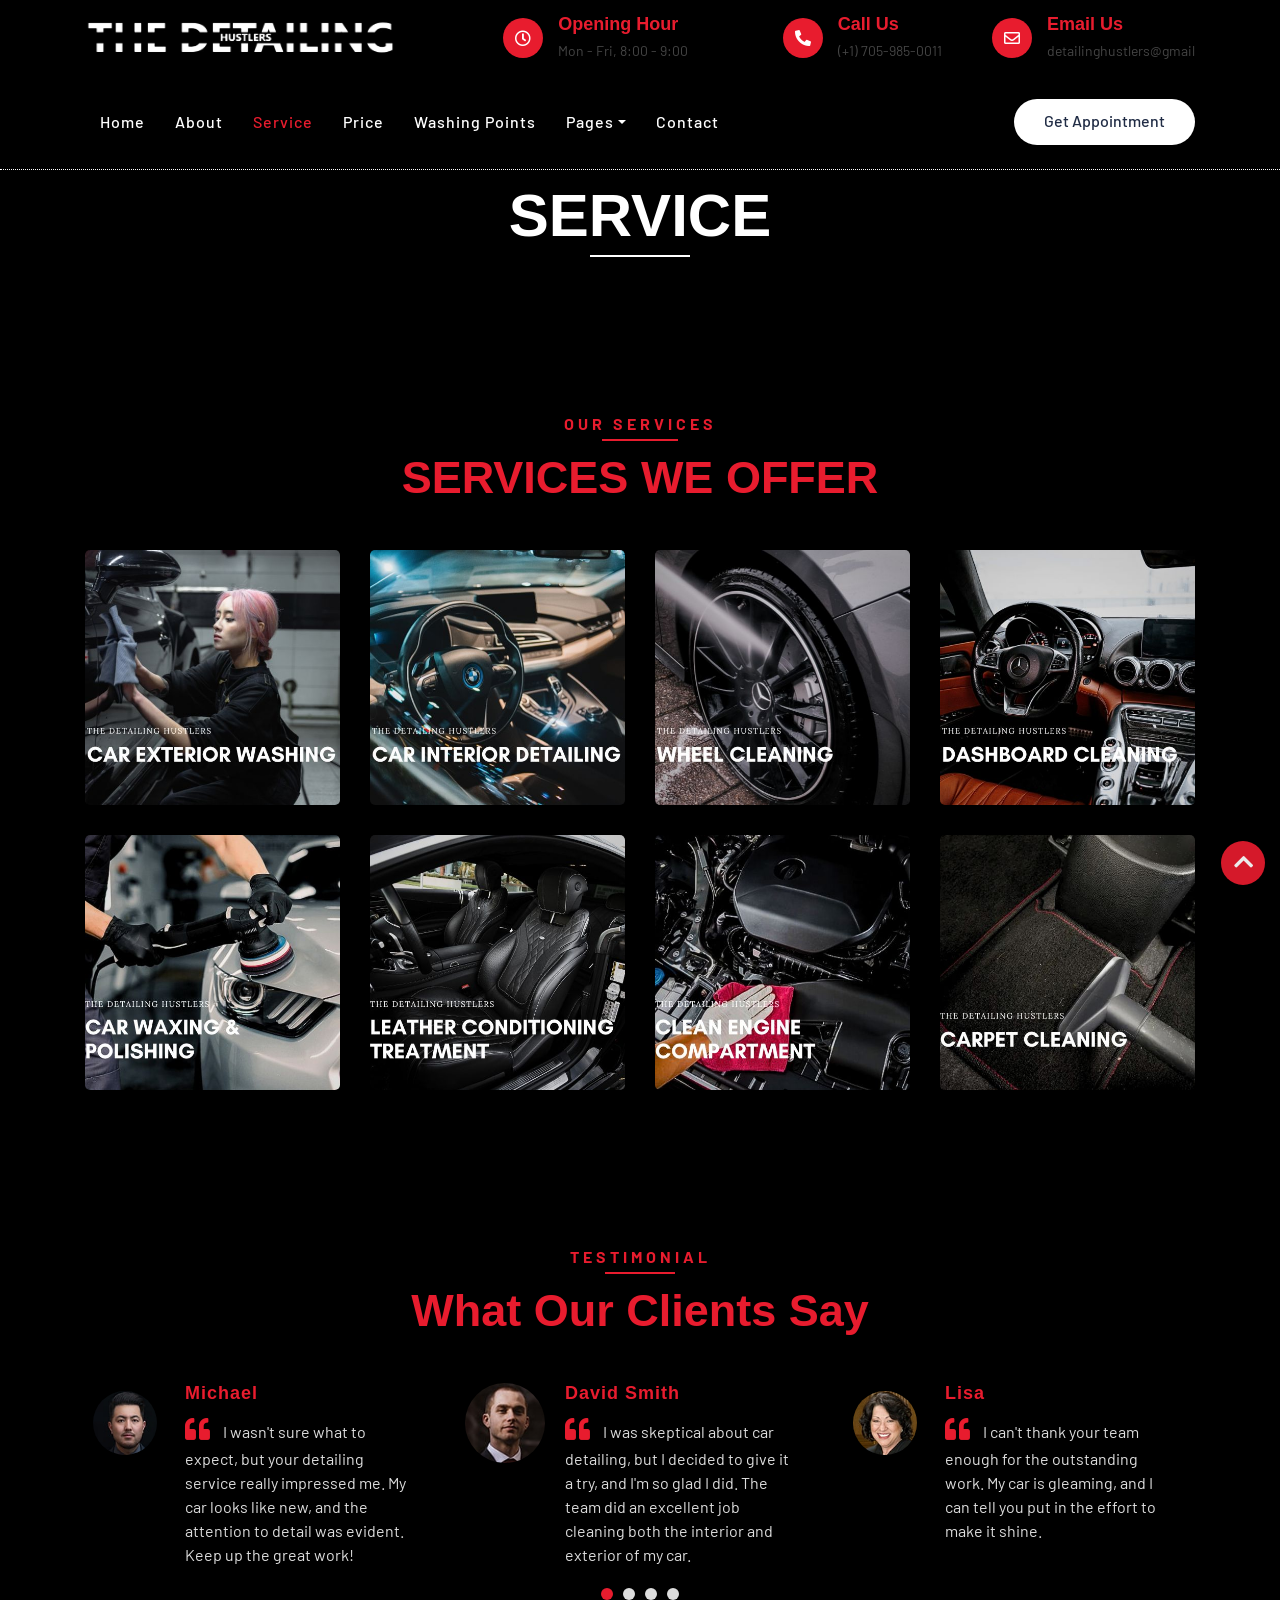
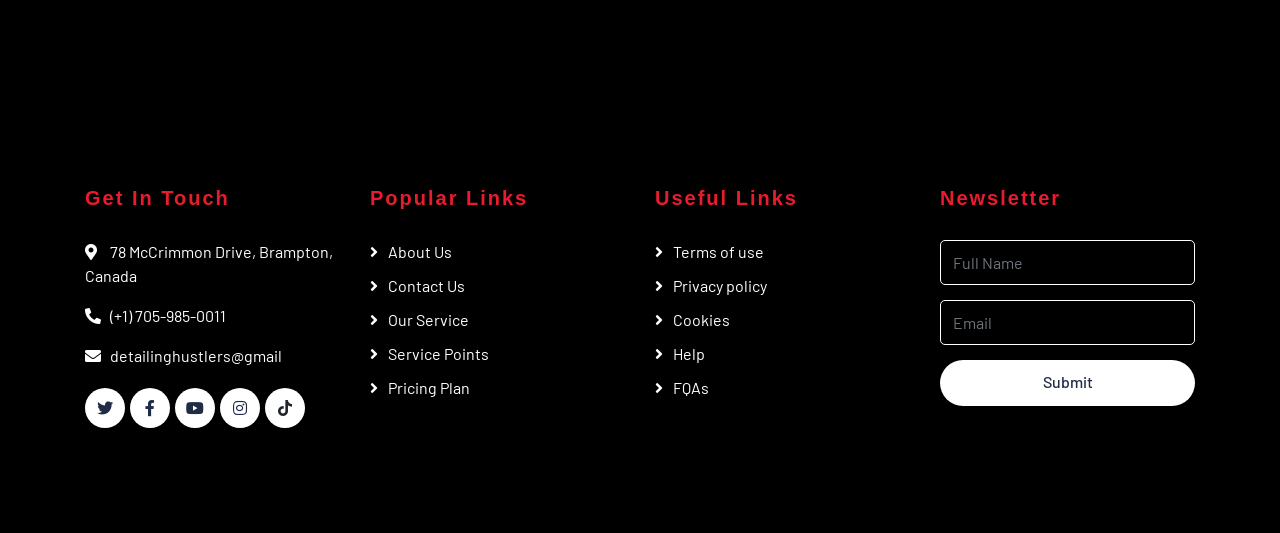
<file: service.html>
<!DOCTYPE html>
<html lang="en">
    <head>
        <meta charset="utf-8">
        <title>TheDetailingHustlers</title>
        <meta content="width=device-width, initial-scale=1.0" name="viewport">
        <meta content="Free Website Template" name="keywords">
        <meta content="Free Website Template" name="description">

        <!-- Favicon -->
        <link href="img/favicon.ico" rel="icon">

        <!-- Google Font -->
        <link href="https://fonts.googleapis.com/css2?family=Barlow:wght@400;500;600;700;800;900&display=swap" rel="stylesheet"> 
        
        <!-- CSS Libraries -->
        <link href="https://stackpath.bootstrapcdn.com/bootstrap/4.4.1/css/bootstrap.min.css" rel="stylesheet">
        <link href="https://cdnjs.cloudflare.com/ajax/libs/font-awesome/5.10.0/css/all.min.css" rel="stylesheet">
        <link href="lib/flaticon/font/flaticon.css" rel="stylesheet">
        <link href="lib/animate/animate.min.css" rel="stylesheet">
        <link href="lib/owlcarousel/assets/owl.carousel.min.css" rel="stylesheet">

        <!-- Template Stylesheet -->
        <link href="css/style.css" rel="stylesheet">
    </head>

    <body>
        <!-- Top Bar Start -->
        <div class="top-bar">
            <div class="container">
                <div class="row align-items-center">
                    <div class="col-lg-4 col-md-12">
                        <div class="logo">
                            <a href="index.html">
                                <img src="img/TDHlogo.jpg" alt="The Detailing Hustlers Logo">
                                <!-- <img src="img/logo.jpg" alt="Logo"> -->
                            </a>
                        </div>
                    </div>
                    <div class="col-lg-8 col-md-7 d-none d-lg-block">
                        <div class="row">
                            <div class="col-4">
                                <div class="top-bar-item">
                                    <div class="top-bar-icon">
                                        <i class="far fa-clock"></i>
                                    </div>
                                    <div class="top-bar-text">
                                        <h3>Opening Hour</h3>
                                        <p>Mon - Fri, 8:00 - 9:00</p>
                                    </div>
                                </div>
                            </div>
                            <div class="col-4">
                                <div class="top-bar-item">
                                    <div class="top-bar-icon">
                                        <i class="fa fa-phone-alt"></i>
                                    </div>
                                    <div class="top-bar-text">
                                        <h3>Call Us</h3>
                                        <p>(+1) 705-985-0011</p>
                                    </div>
                                </div>
                            </div>
                            <div class="col-4">
                                <div class="top-bar-item">
                                    <div class="top-bar-icon">
                                        <i class="far fa-envelope"></i>
                                    </div>
                                    <div class="top-bar-text">
                                        <h3>Email Us</h3>
                                        <p>detailinghustlers@gmail</p>
                                    </div>
                                </div>
                            </div>
                        </div>
                    </div>
                </div>
            </div>
        </div>
        <!-- Top Bar End -->

        <!-- Nav Bar Start -->
        <div class="nav-bar">
            <div class="container">
                <nav class="navbar navbar-expand-lg bg-dark navbar-dark">
                    <a href="#" class="navbar-brand">MENU</a>
                    <button type="button" class="navbar-toggler" data-toggle="collapse" data-target="#navbarCollapse">
                        <span class="navbar-toggler-icon"></span>
                    </button>

                    <div class="collapse navbar-collapse justify-content-between" id="navbarCollapse">
                        <div class="navbar-nav mr-auto">
                            <a href="index.html" class="nav-item nav-link">Home</a>
                            <a href="about.html" class="nav-item nav-link">About</a>
                            <a href="service.html" class="nav-item nav-link active">Service</a>
                            <a href="price.html" class="nav-item nav-link">Price</a>
                            <a href="location.html" class="nav-item nav-link">Washing Points</a>
                            <div class="nav-item dropdown">
                                <a href="#" class="nav-link dropdown-toggle" data-toggle="dropdown">Pages</a>
                                <div class="dropdown-menu">
                                    <!--<a href="blog.html" class="dropdown-item">Blog Grid</a> -->
                                    <a href="single.html" class="dropdown-item">Detail Page</a>
                                    <a href="booking.html" class="dropdown-item">Schedule Booking</a>
                                </div>
                            </div>
                            <a href="contact.html" class="nav-item nav-link">Contact</a>
                        </div>
                        <div class="ml-auto">
                            <a class="btn btn-custom" href="booking.html">Get Appointment</a>
                        </div>
                    </div>
                </nav>
            </div>
        </div>
        <!-- Nav Bar End -->
        

        <!-- Page Header Start -->
        <div class="page-header">
            <div class="container">
                <div class="row">
                    <div class="col-12">
                        <h2 class="animate-heading">SERVICE </h2>
                    </div>
                    
                </div>
            </div>
        </div>
        <!-- Page Header End -->
        
         <!-- Service Start -->
<div class="service">
    <div class="container">
        <div class="section-header text-center">
            <p>Our Services</p>
            <h2>SERVICES WE OFFER </h2>
        </div>
        <div class="row">
            <!-- Service Item 1 -->
            <div class="col-lg-3 col-md-6 service-item hidden">
                <div class="animate-heading">
                    <img src="img/exterior.jpg" alt="Service 1" >
                </div>
            </div>
            
            <!-- Service Item 2 -->
            <div class="col-lg-3 col-md-6 service-item hidden">
                <div class="animate-heading">
                    <img src="img/interior.jpg" alt="Service 2" >
                </div>
            </div>
            
            <!-- Service Item 3 -->
            <div class="col-lg-3 col-md-6 service-item hidden">
                <div class="animate-heading">
                    <img src="img/wheel.jpg" alt="Service 3" >
                </div>
            </div>
            
            <!-- Service Item 4 -->
            <div class="col-lg-3 col-md-6 service-item hidden">
                <div class="animate-heading">
                    <img src="img/dashboard.jpg" alt="Service 4" >
                </div>
            </div>

            <!-- Service Item 5 -->
            <div class="col-lg-3 col-md-6 service-item hidden">
                <div class="animate-heading">
                    <img src="img/waxing.jpg" alt="Service 5" >
                </div>
            </div>
            
            <!-- Service Item 6 -->
            <div class="col-lg-3 col-md-6 service-item hidden">
                <div class="animate-heading">
                    <img src="img/seat.jpg" alt="Service 6" >
                </div>
            </div>
            
            <!-- Service Item 7 -->
            <div class="col-lg-3 col-md-6 service-item hidden">
                <div class="animate-heading">
                    <img src="img/engine.jpg" alt="Service 7" >
                </div>
            </div>
            
            <!-- Service Item 8 -->
            <div class="col-lg-3 col-md-6 service-item hidden">
                <div class="animate-heading">
                    <img src="img/carpet.jpg" alt="Service 8" >
                </div>
            </div>
        </div>
    </div>
</div>
<!-- Service End -->
        
          <!-- Testimonial Start -->
       <div class="testimonial">
        <div class="container">
            <div class="section-header text-center">
                <p>Testimonial</p>
                <h2>What our clients say</h2>
            </div>
            <div class="owl-carousel testimonials-carousel">
                <div class="testimonial-item">
                    <img src="img/testimonial-1.jpg" alt="Image">
                    <div class="testimonial-text">
                        <h3>David Smith</h3>                            
                        <p>
                            I was skeptical about car detailing, but I decided to give it a try, and I'm so glad I did. The team did an excellent job cleaning both the interior and exterior of my car. 
                        </p>
                    </div>
                </div>
                <div class="testimonial-item">
                    <img src="img/testimonial-2.jpg" alt="Image">
                    <div class="testimonial-text">
                        <h3>Lisa</h3>
                        <p>
                            I can't thank your team enough for the outstanding work. My car is gleaming, and I can tell you put in the effort to make it shine.
                        </p>
                    </div>
                </div>
                <div class="testimonial-item">
                    <img src="img/testimonial-3.jpg" alt="Image">
                    <div class="testimonial-text">
                        <h3>Robert</h3>
                        <p>
                            I was in a rush, but your team worked their magic and made my car look fantastic in no time. I'm thrilled with the results, and the convenience was a big plus!
                        </p>
                    </div>
                </div>
                <div class="testimonial-item">
                    <img src="img/testimonial-4.jpg" alt="Image">
                    <div class="testimonial-text">
                        <h3>Michael</h3>
                        <p>
                            I wasn't sure what to expect, but your detailing service really impressed me. My car looks like new, and the attention to detail was evident. Keep up the great work!
                        </p>
                    </div>
                </div>
            </div>
        </div>
    </div>
    <!-- Testimonial End -->


        <!-- Footer Start -->
        <div class="footer">
            <div class="container">
                <div class="row">
                    <div class="col-lg-3 col-md-6">
                        <div class="footer-contact">
                            <h2>Get In Touch</h2>
                            <p><i class="fa fa-map-marker-alt"></i>78 McCrimmon Drive, Brampton, Canada</p>
                            <p><i class="fa fa-phone-alt"></i>(+1) 705-985-0011</p>
                            <p><i class="fa fa-envelope"></i>detailinghustlers@gmail</p>
                            <div class="footer-social">
                                <a class="btn" href=""><i class="fab fa-twitter"></i></a>
                                <a class="btn" href=""><i class="fab fa-facebook-f"></i></a>
                                <a class="btn" href=""><i class="fab fa-youtube"></i></a>
                                <a class="btn" href="https://instagram.com/detailing.hustlers?igshid=MzRlODBiNWFlZA=="><i class="fab fa-instagram"></i></a>
                                <a href="https://www.tiktok.com/@detailing.hustlers?is_from_webapp=1&sender_device=pc" target="_blank"> <img src="img/tiktok-16.png" alt="TikTok"></a>      
                            </div>
                        </div>
                    </div>
                    <div class="col-lg-3 col-md-6">
                        <div class="footer-link">
                            <h2>Popular Links</h2>
                            <a href="">About Us</a>
                            <a href="">Contact Us</a>
                            <a href="">Our Service</a>
                            <a href="">Service Points</a>
                            <a href="">Pricing Plan</a>
                        </div>
                    </div>
                    <div class="col-lg-3 col-md-6">
                        <div class="footer-link">
                            <h2>Useful Links</h2>
                            <a href="">Terms of use</a>
                            <a href="">Privacy policy</a>
                            <a href="">Cookies</a>
                            <a href="">Help</a>
                            <a href="">FQAs</a>
                        </div>
                    </div>
                    <div class="col-lg-3 col-md-6">
                        <div class="footer-newsletter">
                            <h2>Newsletter</h2>
                            <form>
                                <input class="form-control" placeholder="Full Name">
                                <input class="form-control" placeholder="Email">
                                <button class="btn btn-custom">Submit</button>
                            </form>
                        </div>
                    </div>
                </div>
            </div>
            <div class="container copyright">
                </div>
        </div>
        <!-- Footer End -->
        
        <!-- Back to top button -->
        <a href="#" class="back-to-top"><i class="fa fa-chevron-up"></i></a>
        
        <!-- Pre Loader -->
        <div id="loader" class="show">
            <div class="loader"></div>
        </div>

        <!-- JavaScript Libraries -->
        <script src="https://code.jquery.com/jquery-3.4.1.min.js"></script>
        <script src="https://stackpath.bootstrapcdn.com/bootstrap/4.4.1/js/bootstrap.bundle.min.js"></script>
        <script src="lib/easing/easing.min.js"></script>
        <script src="lib/owlcarousel/owl.carousel.min.js"></script>
        <script src="lib/waypoints/waypoints.min.js"></script>
        <script src="lib/counterup/counterup.min.js"></script>
        
        <!-- Contact Javascript File -->
        <script src="mail/jqBootstrapValidation.min.js"></script>
        <script src="mail/contact.js"></script>

        <!-- Template Javascript -->
        <script src="js/main.js"></script>
    </body>
</html>
</file>
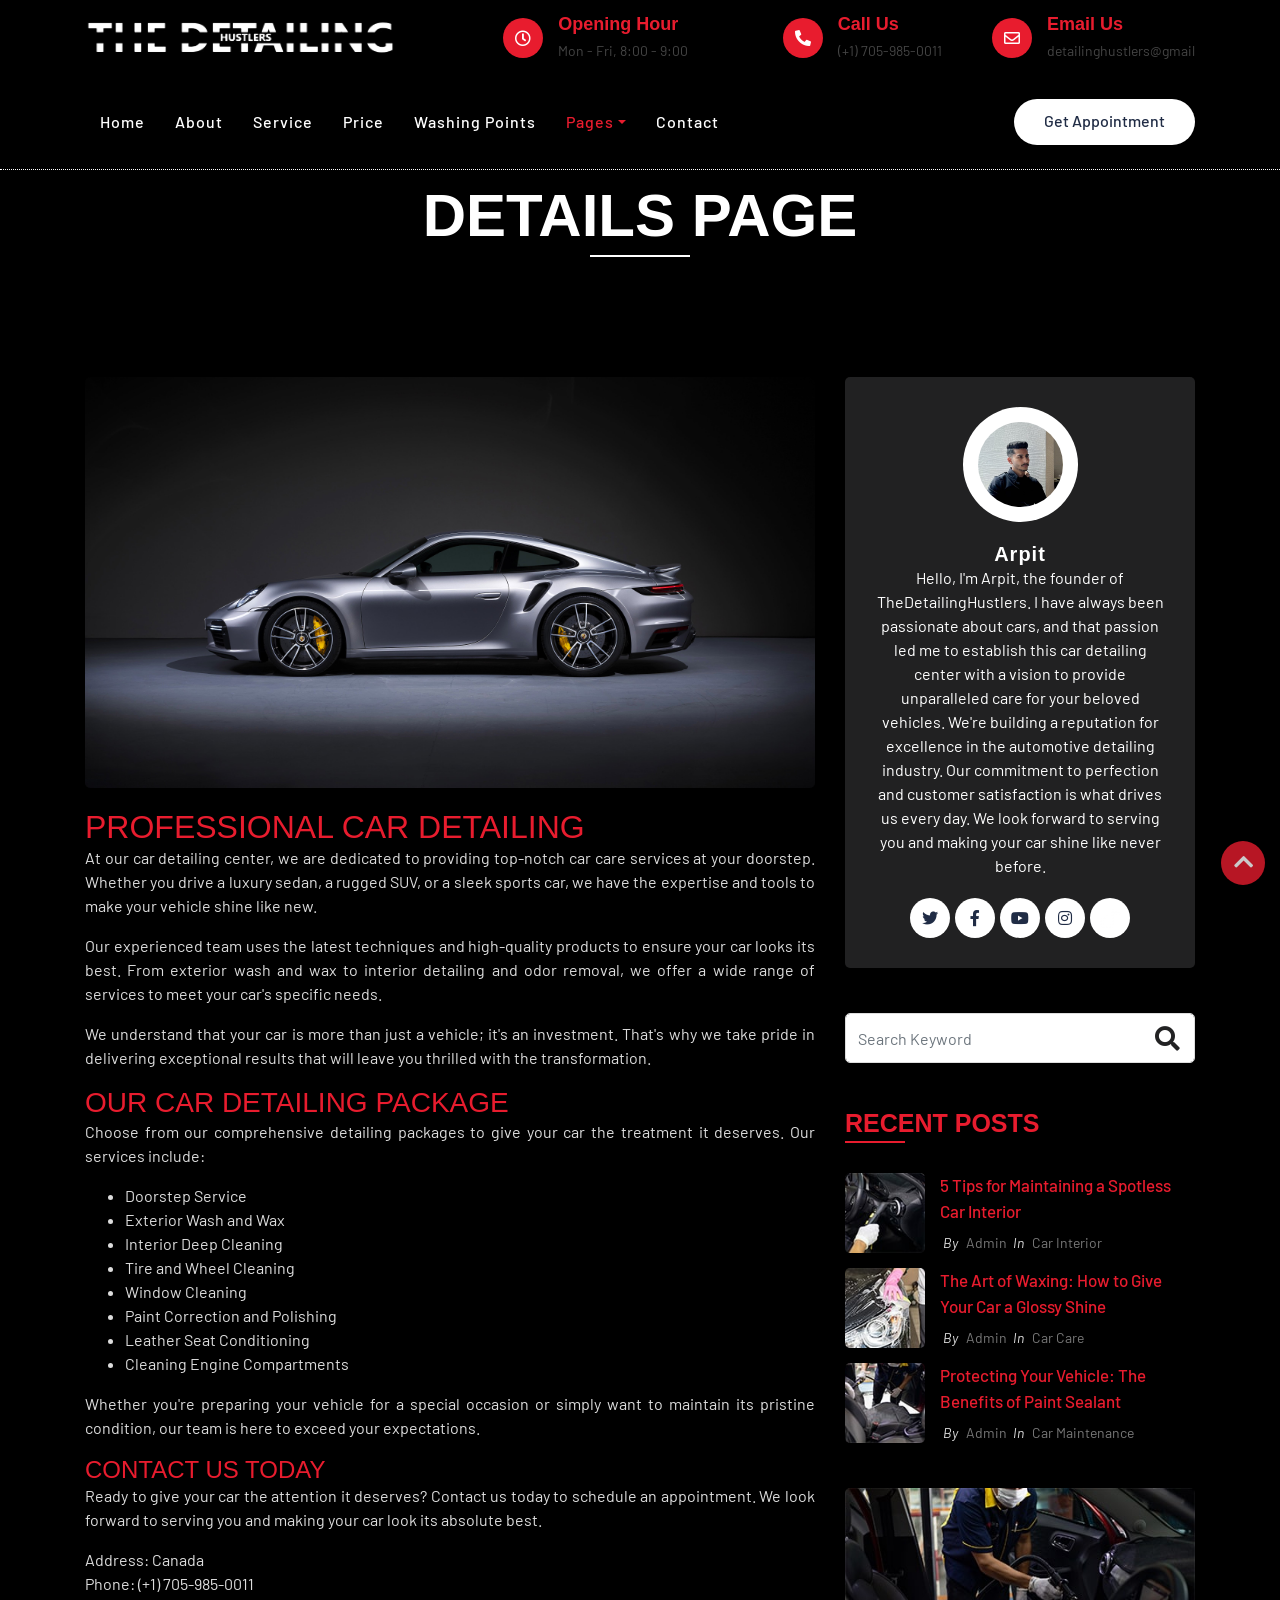
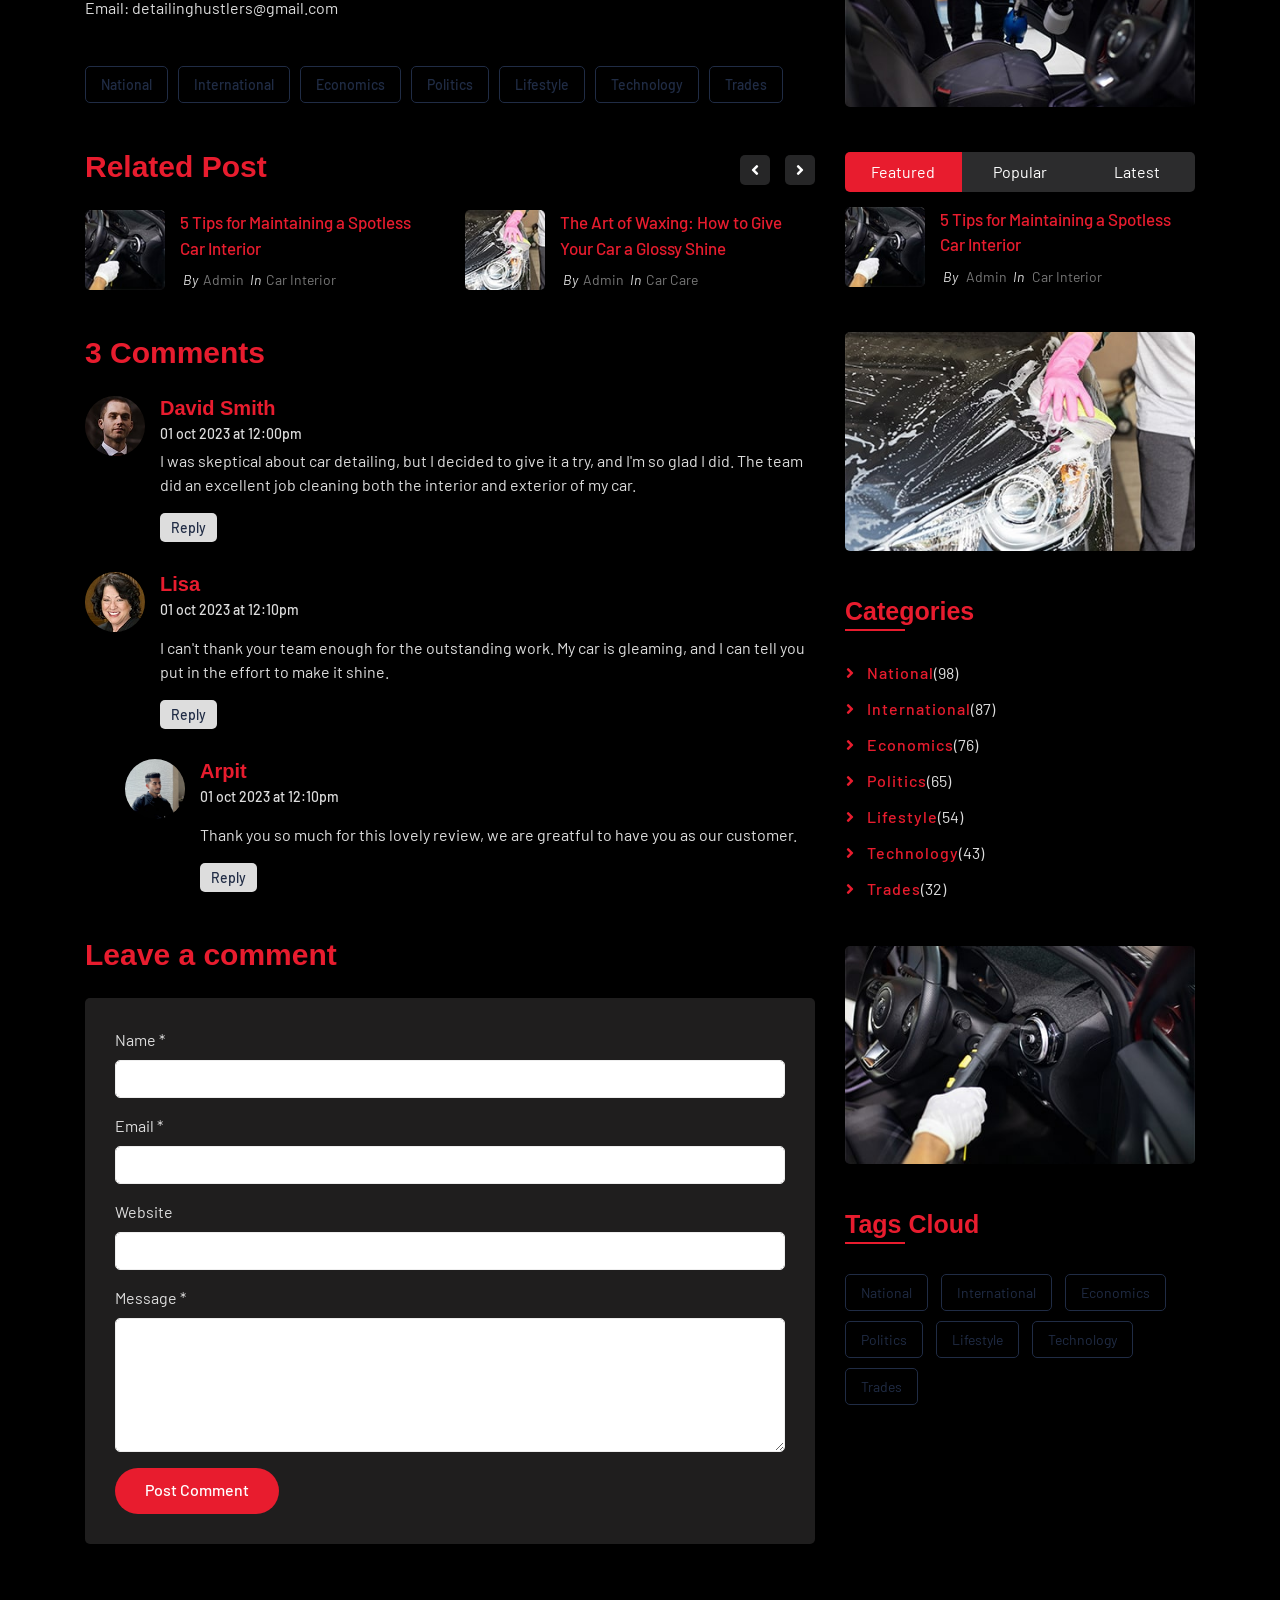
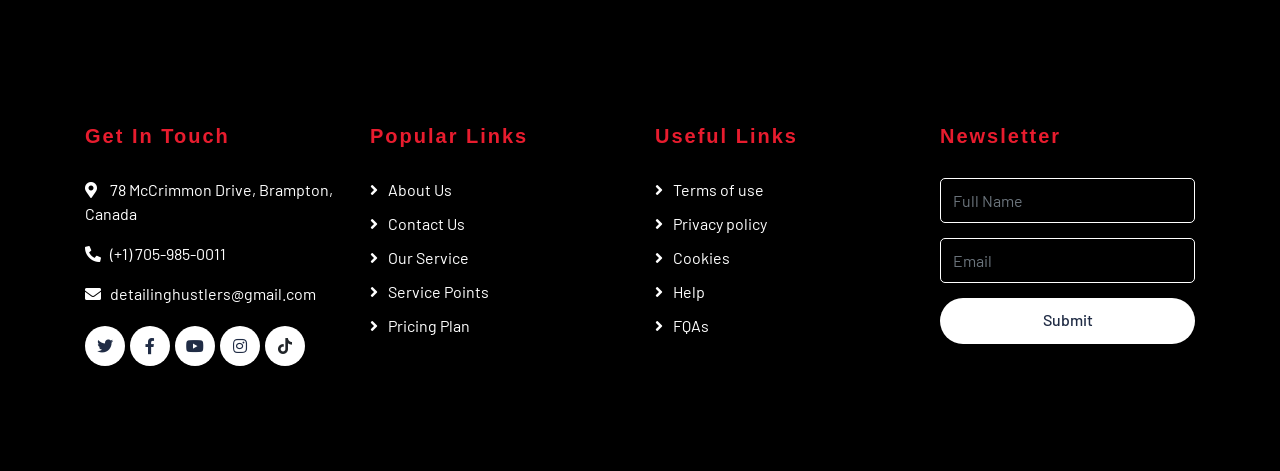
<file: single.html>
<!DOCTYPE html>
<html lang="en">
    <head>
        <meta charset="utf-8">
        <title>TheDetailingHustlers</title>
        <meta content="width=device-width, initial-scale=1.0" name="viewport">
        <meta content="Free Website Template" name="keywords">
        <meta content="Free Website Template" name="description">

        <!-- Favicon -->
        <link href="img/favicon.ico" rel="icon">

        <!-- Google Font -->
        <link href="https://fonts.googleapis.com/css2?family=Barlow:wght@400;500;600;700;800;900&display=swap" rel="stylesheet"> 
        
        <!-- CSS Libraries -->
        <link href="https://stackpath.bootstrapcdn.com/bootstrap/4.4.1/css/bootstrap.min.css" rel="stylesheet">
        <link href="https://cdnjs.cloudflare.com/ajax/libs/font-awesome/5.10.0/css/all.min.css" rel="stylesheet">
        <link href="lib/flaticon/font/flaticon.css" rel="stylesheet">
        <link href="lib/animate/animate.min.css" rel="stylesheet">
        <link href="lib/owlcarousel/assets/owl.carousel.min.css" rel="stylesheet">

        <!-- Template Stylesheet -->
        <link href="css/style.css" rel="stylesheet">
    </head>

    <body>
        <!-- Top Bar Start -->
        <div class="top-bar">
            <div class="container">
                <div class="row align-items-center">
                    <div class="col-lg-4 col-md-12">
                        <div class="logo">
                            <a href="index.html">
                                <img src="img/TDHlogo.jpg" alt="The Detailing Hustlers Logo">
                                <!-- <img src="img/logo.jpg" alt="Logo"> -->
                            </a>
                        </div>
                    </div>
                    <div class="col-lg-8 col-md-7 d-none d-lg-block">
                        <div class="row">
                            <div class="col-4">
                                <div class="top-bar-item">
                                    <div class="top-bar-icon">
                                        <i class="far fa-clock"></i>
                                    </div>
                                    <div class="top-bar-text">
                                        <h3>Opening Hour</h3>
                                        <p>Mon - Fri, 8:00 - 9:00</p>
                                    </div>
                                </div>
                            </div>
                            <div class="col-4">
                                <div class="top-bar-item">
                                    <div class="top-bar-icon">
                                        <i class="fa fa-phone-alt"></i>
                                    </div>
                                    <div class="top-bar-text">
                                        <h3>Call Us</h3>
                                        <p>(+1) 705-985-0011</p>
                                    </div>
                                </div>
                            </div>
                            <div class="col-4">
                                <div class="top-bar-item">
                                    <div class="top-bar-icon">
                                        <i class="far fa-envelope"></i>
                                    </div>
                                    <div class="top-bar-text">
                                        <h3>Email Us</h3>
                                        <p>detailinghustlers@gmail</p>
                                    </div>
                                </div>
                            </div>
                        </div>
                    </div>
                </div>
            </div>
        </div>
        <!-- Top Bar End -->

        <!-- Nav Bar Start -->
        <div class="nav-bar">
            <div class="container">
                <nav class="navbar navbar-expand-lg bg-dark navbar-dark">
                    <a href="#" class="navbar-brand">MENU</a>
                    <button type="button" class="navbar-toggler" data-toggle="collapse" data-target="#navbarCollapse">
                        <span class="navbar-toggler-icon"></span>
                    </button>

                    <div class="collapse navbar-collapse justify-content-between" id="navbarCollapse">
                        <div class="navbar-nav mr-auto">
                            <a href="index.html" class="nav-item nav-link">Home</a>
                            <a href="about.html" class="nav-item nav-link">About</a>
                            <a href="service.html" class="nav-item nav-link">Service</a>
                            <a href="price.html" class="nav-item nav-link">Price</a>
                            <a href="location.html" class="nav-item nav-link">Washing Points</a>
                            <div class="nav-item dropdown">
                                <a href="#" class="nav-link dropdown-toggle active" data-toggle="dropdown">Pages</a>
                                <div class="dropdown-menu">
                                    <!--<a href="blog.html" class="dropdown-item">Blog Grid</a> -->
                                    <a href="single.html" class="dropdown-item">Detail Page</a>
                                    <a href="booking.html" class="dropdown-item">Schedule Booking</a>
                                </div>
                            </div>
                            <a href="contact.html" class="nav-item nav-link">Contact</a>
                        </div>
                        <div class="ml-auto">
                            <a class="btn btn-custom" href="booking.html">Get Appointment</a>
                        </div>
                    </div>
                </nav>
            </div>
        </div>
        <!-- Nav Bar End -->


        <!-- Page Header Start -->
        <div class="page-header">
            <div class="container">
                <div class="row">
                    <div class="col-12">
                        <h2 class="animate-heading">DETAILS PAGE</h2>
                    </div>
                    
                </div>
            </div>
        </div>
        <!-- Page Header End -->


        <!-- Single Post Start-->
        <div class="single">
            <div class="container">
                <div class="row">
                    <div class="col-lg-8">
                        <div class="single-content">
                            <img src="img/single.jpg" />
                            <h2>PROFESSIONAL CAR DETAILING</h2>
                    <p>
                        At our car detailing center, we are dedicated to providing top-notch car care services at your doorstep. Whether you drive a luxury sedan, a rugged SUV, or a sleek sports car, we have the expertise and tools to make your vehicle shine like new.
                    </p>
                    <p>
                        Our experienced team uses the latest techniques and high-quality products to ensure your car looks its best. From exterior wash and wax to interior detailing and odor removal, we offer a wide range of services to meet your car's specific needs.
                    </p>
                    <p>
                        We understand that your car is more than just a vehicle; it's an investment. That's why we take pride in delivering exceptional results that will leave you thrilled with the transformation.
                    </p>
                    <h3>OUR CAR DETAILING PACKAGE</h3>
                    <p>
                        Choose from our comprehensive detailing packages to give your car the treatment it deserves. Our services include:
                    </p>
                    <ul>
                        <li>Doorstep Service</li>
                        <li>Exterior Wash and Wax</li>
                        <li>Interior Deep Cleaning</li>
                        <li>Tire and Wheel Cleaning</li>
                        <li>Window Cleaning</li></li>
                        <li>Paint Correction and Polishing</li>
                        <li>Leather Seat Conditioning</li>
                        <li>Cleaning Engine Compartments</li>
                    </ul>
                    <p>
                        Whether you're preparing your vehicle for a special occasion or simply want to maintain its pristine condition, our team is here to exceed your expectations.
                    </p>
                    <h4>CONTACT US TODAY</h4>
                    <p>
                        Ready to give your car the attention it deserves? Contact us today to schedule an appointment. We look forward to serving you and making your car look its absolute best.
                    </p>
                    <p>
                        Address: Canada<br>
                        Phone: (+1) 705-985-0011<br>
                        Email: detailinghustlers@gmail.com
                    </p>
                        </div>
                        <div class="single-tags">
                            <a href="">National</a>
                            <a href="">International</a>
                            <a href="">Economics</a>
                            <a href="">Politics</a>
                            <a href="">Lifestyle</a>
                            <a href="">Technology</a>
                            <a href="">Trades</a>
                        </div>
                        <div class="single-related">
                            <h2>Related Post</h2>
                            <div class="owl-carousel related-slider">
                                <div class="post-item">
                                    <div class="post-img">
                                        <img src="img/post-1.jpg" />
                                    </div>
                                    <div class="post-text">
                                        <a href="">5 Tips for Maintaining a Spotless Car Interior</a>
                                        <div class="post-meta">
                                            <p>By<a href="">Admin</a></p>
                                            <p>In<a href="">Car Interior</a></p>
                                        </div>
                                    </div>
                                </div>
                                <div class="post-item">
                                    <div class="post-img">
                                        <img src="img/post-2.jpg" />
                                    </div>
                                    <div class="post-text">
                                        <a href="">The Art of Waxing: How to Give Your Car a Glossy Shine</a>
                                        <div class="post-meta">
                                            <p>By<a href="">Admin</a></p>
                                            <p>In<a href="">Car Care</a></p>
                                        </div>
                                    </div>
                                </div>
                                <div class="post-item">
                                    <div class="post-img">
                                        <img src="img/post-3.jpg" />
                                    </div>
                                    <div class="post-text">
                                        <a href="">Protecting Your Vehicle: The Benefits of Paint Sealant</a>
                                        <div class="post-meta">
                                            <p>By<a href="">Admin</a></p>
                                            <p>In<a href="">Car Maintenance</a></p>
                                        </div>
                                    </div>
                                </div>
                                <div class="post-item">
                                    <div class="post-img">
                                        <img src="img/post-4.jpg" />
                                    </div>
                                    <div class="post-text">
                                        <a href="">Ecofriendly Carwash Saving Water</a>
                                        <div class="post-meta">
                                            <p>By<a href="">Admin</a></p>
                                            <p>In<a href="">Nature</a></p>
                                        </div>
                                    </div>
                                </div>
                            </div>
                        </div>

                        <div class="single-comment">
                            <h2>3 Comments</h2>
                            <ul class="comment-list">
                                <li class="comment-item">
                                    <div class="comment-body">
                                        <div class="comment-img">
                                            <img src="img/testimonial-1.jpg" />
                                        </div>
                                        <div class="comment-text">
                                            <h3><a href="">David Smith</a></h3>
                                            <span>01 oct 2023 at 12:00pm</span>
                                            <p>
                                                I was skeptical about car detailing, but I decided to give it a try, and I'm so glad I did. The team did an excellent job cleaning both the interior and exterior of my car. 
                                            </p>
                                            <a class="btn" href="">Reply</a>
                                        </div>
                                    </div>
                                </li>
                                <li class="comment-item">
                                    <div class="comment-body">
                                        <div class="comment-img">
                                            <img src="img/testimonial-2.jpg" />
                                        </div>
                                        <div class="comment-text">
                                            <h3><a href="">Lisa</a></h3>
                                            <p><span>01 oct 2023 at 12:10pm</span></p>
                                            <p>
                                                I can't thank your team enough for the outstanding work. My car is gleaming, and I can tell you put in the effort to make it shine.
                                            </p>
                                            <a class="btn" href="">Reply</a>
                                        </div>
                                    </div>
                                    <ul class="comment-child">
                                        <li class="comment-item">
                                            <div class="comment-body">
                                                <div class="comment-img">
                                                    <img src="img/user.jpg" />
                                                </div>
                                                <div class="comment-text">
                                                    <h3><a href="">Arpit</a></h3>
                                                    <p><span>01 oct 2023 at 12:10pm</span></p>
                                                    <p>
                                                        Thank you so much for this lovely review, we are greatful to have you as our customer.
                                                    </p>
                                                    <a class="btn" href="">Reply</a>
                                                </div>
                                            </div>
                                        </li>
                                    </ul>
                                </li>
                            </ul>
                        </div>
                        <div class="comment-form">
                            <h2>Leave a comment</h2>
                            <form>
                                <div class="form-group">
                                    <label for="name">Name *</label>
                                    <input type="text" class="form-control" id="name">
                                </div>
                                <div class="form-group">
                                    <label for="email">Email *</label>
                                    <input type="email" class="form-control" id="email">
                                </div>
                                <div class="form-group">
                                    <label for="website">Website</label>
                                    <input type="url" class="form-control" id="website">
                                </div>

                                <div class="form-group">
                                    <label for="message">Message *</label>
                                    <textarea id="message" cols="30" rows="5" class="form-control"></textarea>
                                </div>
                                <div class="form-group">
                                    <input type="submit" value="Post Comment" class="btn btn-custom">
                                </div>
                            </form>
                        </div>
                    </div>

                    <div class="col-lg-4">
                        <div class="sidebar">
                            <div class="sidebar-widget">
                                <div class="single-bio">
                                    <div class="single-bio-img">
                                        <img src="img/user.jpg" />
                                    </div>
                                    <div class="single-bio-text">
                                        <h3>Arpit</h3>
                                        <p>
                                            Hello, I'm Arpit, the founder of TheDetailingHustlers. I have always been passionate about cars, and that passion led me to establish this car detailing center with a vision to provide unparalleled care for your beloved vehicles. We're building a reputation for excellence in the automotive detailing industry. Our commitment to perfection and customer satisfaction is what drives us every day. We look forward to serving you and making your car shine like never before.
                                        </p>
                                    </div>
                                    <div class="single-bio-social">
                                        <a class="btn" href=""><i class="fab fa-twitter"></i></a>
                                        <a class="btn" href=""><i class="fab fa-facebook-f"></i></a>
                                        <a class="btn" href=""><i class="fab fa-youtube"></i></a>
                                        <a class="btn" href="https://instagram.com/detailing.hustlers?igshid=MzRlODBiNWFlZA=="><i class="fab fa-instagram"></i></a>
                                <a href="https://www.tiktok.com/@detailing.hustlers?is_from_webapp=1&sender_device=pc" target="_blank"> <img src="img/tiktok-24.png" alt="TikTok"></a> 
                                    </div>
                                </div>
                            </div>
                            
                            <div class="sidebar-widget">
                                <div class="search-widget">
                                    <form>
                                        <input class="form-control" type="text" placeholder="Search Keyword">
                                        <button class="btn"><i class="fa fa-search"></i></button>
                                    </form>
                                </div>
                            </div>

                            <div class="sidebar-widget">
                                <h2 class="widget-title">RECENT POSTS</h2>
                                <div class="recent-post">
                                    <!-- Post Item 1 with Existing Image -->
                                    <div class="post-item">
                                        <div class="post-img">
                                            <img src="img/post-1.jpg" alt="Post 1" />
                                        </div>
                                        <div class="post-text">
                                            <a href="#">5 Tips for Maintaining a Spotless Car Interior</a>
                                            <div class="post-meta">
                                                <p>By <a href="#">Admin</a></p>
                                                <p>In <a href="#">Car Interior</a></p>
                                            </div>
                                        </div>
                                    </div>
                            
                                    <!-- Post Item 2 with Existing Image -->
                                    <div class="post-item">
                                        <div class="post-img">
                                            <img src="img/post-2.jpg" alt="Post 2" />
                                        </div>
                                        <div class="post-text">
                                            <a href="#">The Art of Waxing: How to Give Your Car a Glossy Shine</a>
                                            <div class="post-meta">
                                                <p>By <a href="#">Admin</a></p>
                                                <p>In <a href="#">Car Care</a></p>
                                            </div>
                                        </div>
                                    </div>
                            
                                    <!-- Post Item 3 with Existing Image -->
                                    <div class="post-item">
                                        <div class="post-img">
                                            <img src="img/post-3.jpg" alt="Post 3" />
                                        </div>
                                        <div class="post-text">
                                            <a href="#">Protecting Your Vehicle: The Benefits of Paint Sealant</a>
                                            <div class="post-meta">
                                                <p>By <a href="#">Admin</a></p>
                                                <p>In <a href="#">Car Maintenance</a></p>
                                            </div>
                                        </div>
                                    </div>
                            
                                    <!-- Add more post items with existing images here if needed -->
                                </div>
                            </div>
                            

                            <div class="sidebar-widget">
                                <div class="image-widget">
                                    <a href="#"><img src="img/blog-1.jpg" alt="Image"></a>
                                </div>
                            </div>
                            
                            <div class="sidebar-widget">
                                <div class="tab-post">
                                    <ul class="nav nav-pills nav-justified">
                                        <li class="nav-item">
                                            <a class="nav-link active" data-toggle="pill" href="#featured">Featured</a>
                                        </li>
                                        <li class="nav-item">
                                            <a class="nav-link" data-toggle="pill" href="#popular">Popular</a>
                                        </li>
                                        <li class="nav-item">
                                            <a class="nav-link" data-toggle="pill" href="#latest">Latest</a>
                                        </li>
                                    </ul>
                            
                                    <div class="tab-content">
                                        <div id="featured" class="container tab-pane active">
                                            <div class="post-item">
                                                <div class="post-img">
                                                    <img src="img/post-1.jpg" alt="Featured Post 1" />
                                                </div>
                                                <div class="post-text">
                                                    <a href="#">5 Tips for Maintaining a Spotless Car Interior</a>
                                                    <div class="post-meta">
                                                        <p>By <a href="#">Admin</a></p>
                                                        <p>In <a href="#">Car Interior</a></p>
                                                    </div>
                                                </div>
                                            </div>
                                            <!-- Add more featured posts with existing images here if needed -->
                                        </div>
                                        <div id="popular" class="container tab-pane fade">
                                            <div class="post-item">
                                                <div class="post-img">
                                                    <img src="img/post-2.jpg" alt="Popular Post 1" />
                                                </div>
                                                <div class="post-text">
                                                    <a href="#">The Art of Waxing: How to Give Your Car a Glossy Shine</a>
                                                    <div class="post-meta">
                                                        <p>By <a href="#">Admin</a></p>
                                                        <p>In <a href="#">Car Care</a></p>
                                                    </div>
                                                </div>
                                            </div>
                                            <!-- Add more popular posts with existing images here if needed -->
                                        </div>
                                        <div id="latest" class="container tab-pane fade">
                                            <div class="post-item">
                                                <div class="post-img">
                                                    <img src="img/post-3.jpg" alt="Latest Post 1" />
                                                </div>
                                                <div class="post-text">
                                                    <a href="#">Protecting Your Vehicle: The Benefits of Paint Sealant</a>
                                                    <div class="post-meta">
                                                        <p>By <a href="#">Admin</a></p>
                                                        <p>In <a href="#">Car Maintenance</a></p>
                                                    </div>
                                                </div>
                                            </div>
                                            <!-- Add more latest posts with existing images here if needed -->
                                        </div>
                                    </div>
                                </div>
                            </div>
                                        

                            <div class="sidebar-widget">
                                <div class="image-widget">
                                    <a href="#"><img src="img/blog-2.jpg" alt="Image"></a>
                                </div>
                            </div>

                            <div class="sidebar-widget">
                                <h2 class="widget-title">Categories</h2>
                                <div class="category-widget">
                                    <ul>
                                        <li><a href="">National</a><span>(98)</span></li>
                                        <li><a href="">International</a><span>(87)</span></li>
                                        <li><a href="">Economics</a><span>(76)</span></li>
                                        <li><a href="">Politics</a><span>(65)</span></li>
                                        <li><a href="">Lifestyle</a><span>(54)</span></li>
                                        <li><a href="">Technology</a><span>(43)</span></li>
                                        <li><a href="">Trades</a><span>(32)</span></li>
                                    </ul>
                                </div>
                            </div>

                            <div class="sidebar-widget">
                                <div class="image-widget">
                                    <a href="#"><img src="img/blog-3.jpg" alt="Image"></a>
                                </div>
                            </div>

                            <div class="sidebar-widget">
                                <h2 class="widget-title">Tags Cloud</h2>
                                <div class="tag-widget">
                                    <a href="">National</a>
                                    <a href="">International</a>
                                    <a href="">Economics</a>
                                    <a href="">Politics</a>
                                    <a href="">Lifestyle</a>
                                    <a href="">Technology</a>
                                    <a href="">Trades</a>
                                </div>
                            </div>

                                </div>
                            </div>
                        </div>
                    </div>
                </div>
            </div>
        </div>
        <!-- Single Post End-->   


        <!-- Footer Start -->
        <div class="footer">
            <div class="container">
                <div class="row">
                    <div class="col-lg-3 col-md-6">
                        <div class="footer-contact">
                            <h2>Get In Touch</h2>
                            <p><i class="fa fa-map-marker-alt"></i>78 McCrimmon Drive, Brampton, Canada</p>
                            <p><i class="fa fa-phone-alt"></i>(+1) 705-985-0011</p>
                            <p><i class="fa fa-envelope"></i>detailinghustlers@gmail.com</p>
                            <div class="footer-social">
                                <a class="btn" href=""><i class="fab fa-twitter"></i></a>
                                <a class="btn" href=""><i class="fab fa-facebook-f"></i></a>
                                <a class="btn" href=""><i class="fab fa-youtube"></i></a>
                                <a class="btn" href="https://instagram.com/detailing.hustlers?igshid=MzRlODBiNWFlZA=="><i class="fab fa-instagram"></i></a>
                                <a href="https://www.tiktok.com/@detailing.hustlers?is_from_webapp=1&sender_device=pc" target="_blank"> <img src="img/tiktok-16.png" alt="TikTok"></a> 
                            </div>
                        </div>
                    </div>
                    <div class="col-lg-3 col-md-6">
                        <div class="footer-link">
                            <h2>Popular Links</h2>
                            <a href="">About Us</a>
                            <a href="">Contact Us</a>
                            <a href="">Our Service</a>
                            <a href="">Service Points</a>
                            <a href="">Pricing Plan</a>
                        </div>
                    </div>
                    <div class="col-lg-3 col-md-6">
                        <div class="footer-link">
                            <h2>Useful Links</h2>
                            <a href="">Terms of use</a>
                            <a href="">Privacy policy</a>
                            <a href="">Cookies</a>
                            <a href="">Help</a>
                            <a href="">FQAs</a>
                        </div>
                    </div>
                    <div class="col-lg-3 col-md-6">
                        <div class="footer-newsletter">
                            <h2>Newsletter</h2>
                            <form>
                                <input class="form-control" placeholder="Full Name">
                                <input class="form-control" placeholder="Email">
                                <button class="btn btn-custom">Submit</button>
                            </form>
                        </div>
                    </div>
                </div>
            </div>
            <div class="container copyright">
                </div>
        </div>
        <!-- Footer End -->
        
        <!-- Back to top button -->
        <a href="#" class="back-to-top"><i class="fa fa-chevron-up"></i></a>
        
        <!-- Pre Loader -->
        <div id="loader" class="show">
            <div class="loader"></div>
        </div>

        <!-- JavaScript Libraries -->
        <script src="https://code.jquery.com/jquery-3.4.1.min.js"></script>
        <script src="https://stackpath.bootstrapcdn.com/bootstrap/4.4.1/js/bootstrap.bundle.min.js"></script>
        <script src="lib/easing/easing.min.js"></script>
        <script src="lib/owlcarousel/owl.carousel.min.js"></script>
        <script src="lib/waypoints/waypoints.min.js"></script>
        <script src="lib/counterup/counterup.min.js"></script>
        
        <!-- Contact Javascript File -->
        <script src="mail/jqBootstrapValidation.min.js"></script>
        <script src="mail/contact.js"></script>

        <!-- Template Javascript -->
        <script src="js/main.js"></script>
    </body>
</html>
</file>
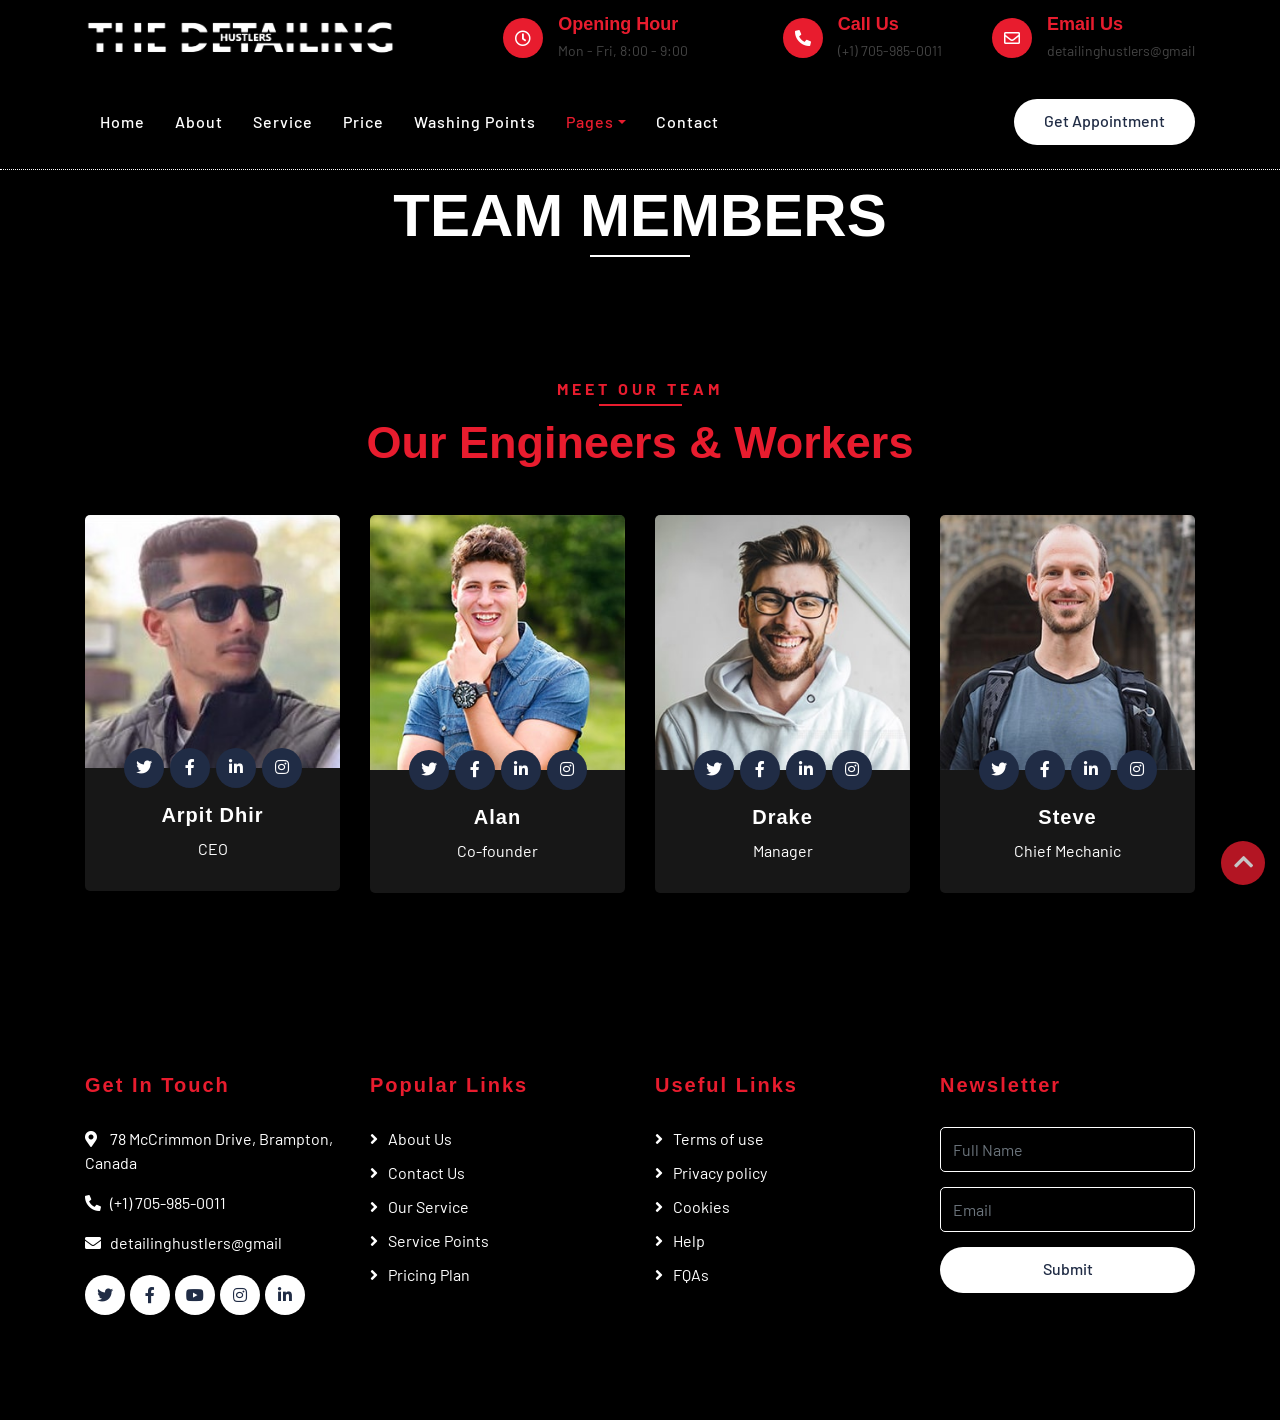
<file: team.html>
<!DOCTYPE html>
<html lang="en">
    <head>
        <meta charset="utf-8">
        <title>TheDetailingHustlers</title>
        <meta content="width=device-width, initial-scale=1.0" name="viewport">
        <meta content="Free Website Template" name="keywords">
        <meta content="Free Website Template" name="description">

        <!-- Favicon -->
        <link href="img/favicon.ico" rel="icon">

        <!-- Google Font -->
        <link href="https://fonts.googleapis.com/css2?family=Barlow:wght@400;500;600;700;800;900&display=swap" rel="stylesheet"> 
        
        <!-- CSS Libraries -->
        <link href="https://stackpath.bootstrapcdn.com/bootstrap/4.4.1/css/bootstrap.min.css" rel="stylesheet">
        <link href="https://cdnjs.cloudflare.com/ajax/libs/font-awesome/5.10.0/css/all.min.css" rel="stylesheet">
        <link href="lib/flaticon/font/flaticon.css" rel="stylesheet">
        <link href="lib/animate/animate.min.css" rel="stylesheet">
        <link href="lib/owlcarousel/assets/owl.carousel.min.css" rel="stylesheet">

        <!-- Template Stylesheet -->
        <link href="css/style.css" rel="stylesheet">
    </head>

    <body>
        <!-- Top Bar Start -->
        <div class="top-bar">
            <div class="container">
                <div class="row align-items-center">
                    <div class="col-lg-4 col-md-12">
                        <div class="logo">
                            <a href="index.html">
                                <img src="img/TDHlogo.jpg" alt="The Detailing Hustlers Logo">
                                <!-- <img src="img/logo.jpg" alt="Logo"> -->
                            </a>
                        </div>
                    </div>
                    <div class="col-lg-8 col-md-7 d-none d-lg-block">
                        <div class="row">
                            <div class="col-4">
                                <div class="top-bar-item">
                                    <div class="top-bar-icon">
                                        <i class="far fa-clock"></i>
                                    </div>
                                    <div class="top-bar-text">
                                        <h3>Opening Hour</h3>
                                        <p>Mon - Fri, 8:00 - 9:00</p>
                                    </div>
                                </div>
                            </div>
                            <div class="col-4">
                                <div class="top-bar-item">
                                    <div class="top-bar-icon">
                                        <i class="fa fa-phone-alt"></i>
                                    </div>
                                    <div class="top-bar-text">
                                        <h3>Call Us</h3>
                                        <p>(+1) 705-985-0011</p>
                                    </div>
                                </div>
                            </div>
                            <div class="col-4">
                                <div class="top-bar-item">
                                    <div class="top-bar-icon">
                                        <i class="far fa-envelope"></i>
                                    </div>
                                    <div class="top-bar-text">
                                        <h3>Email Us</h3>
                                        <p>detailinghustlers@gmail</p>
                                    </div>
                                </div>
                            </div>
                        </div>
                    </div>
                </div>
            </div>
        </div>
        <!-- Top Bar End -->

        <!-- Nav Bar Start -->
        <div class="nav-bar">
            <div class="container">
                <nav class="navbar navbar-expand-lg bg-dark navbar-dark">
                    <a href="#" class="navbar-brand">MENU</a>
                    <button type="button" class="navbar-toggler" data-toggle="collapse" data-target="#navbarCollapse">
                        <span class="navbar-toggler-icon"></span>
                    </button>

                    <div class="collapse navbar-collapse justify-content-between" id="navbarCollapse">
                        <div class="navbar-nav mr-auto">
                            <a href="index.html" class="nav-item nav-link">Home</a>
                            <a href="about.html" class="nav-item nav-link">About</a>
                            <a href="service.html" class="nav-item nav-link">Service</a>
                            <a href="price.html" class="nav-item nav-link">Price</a>
                            <a href="location.html" class="nav-item nav-link">Washing Points</a>
                            <div class="nav-item dropdown">
                                <a href="#" class="nav-link dropdown-toggle active" data-toggle="dropdown">Pages</a>
                                <div class="dropdown-menu">
                                    <!--<a href="blog.html" class="dropdown-item">Blog Grid</a> -->
                                    <a href="single.html" class="dropdown-item">Detail Page</a>
                                    <a href="team.html" class="dropdown-item">Team Member</a>
                                    <a href="booking.html" class="dropdown-item">Schedule Booking</a>
                                </div>
                            </div>
                            <a href="contact.html" class="nav-item nav-link">Contact</a>
                        </div>
                        <div class="ml-auto">
                            <a class="btn btn-custom" href="booking.html">Get Appointment</a>
                        </div>
                    </div>
                </nav>
            </div>
        </div>
        <!-- Nav Bar End -->

        
        <!-- Page Header Start -->
        <div class="page-header">
            <div class="container">
                <div class="row">
                    <div class="col-12">
                        <h2 class="animate-heading">TEAM MEMBERS</h2>
                    </div>
                    
                </div>
            </div>
        </div>
        <!-- Page Header End -->
        
        
        <!-- Team Start -->
        <div class="team">
            <div class="container">
                <div class="section-header text-center">
                    <p>Meet Our Team</p>
                    <h2>Our Engineers & Workers</h2>
                </div>
                <div class="row">
                    <div class="col-lg-3 col-md-6">
                        <div class="team-item">
                            <div class="team-img">
                                <img src="img/team-1.jpg" alt="Team Image">
                            </div>
                            <div class="team-text">
                                <h2>Arpit Dhir</h2>
                                <p>CEO</p>
                                <div class="team-social">
                                    <a href=""><i class="fab fa-twitter"></i></a>
                                    <a href=""><i class="fab fa-facebook-f"></i></a>
                                    <a href=""><i class="fab fa-linkedin-in"></i></a>
                                    <a href="https://www.instagram.com/_arpitdhir/?utm_source=ig_web_button_share_sheet&igshid=OTQ5NTI0NzZiOA=="><i class="fab fa-instagram"></i></a>
                                </div>
                            </div>
                        </div>
                    </div>
                    <div class="col-lg-3 col-md-6">
                        <div class="team-item">
                            <div class="team-img">
                                <img src="img/team-2.jpg" alt="Team Image">
                            </div>
                            <div class="team-text">
                                <h2>Alan</h2>
                                <p>Co-founder</p>
                                <div class="team-social">
                                    <a href=""><i class="fab fa-twitter"></i></a>
                                    <a href=""><i class="fab fa-facebook-f"></i></a>
                                    <a href=""><i class="fab fa-linkedin-in"></i></a>
                                    <a href="https://instagram.com/detailing.hustlers?igshid=MzRlODBiNWFlZA=="><i class="fab fa-instagram"></i></a>
                                </div>
                            </div>
                        </div>
                    </div>
                    <div class="col-lg-3 col-md-6">
                        <div class="team-item">
                            <div class="team-img">
                                <img src="img/team-3.jpg" alt="Team Image">
                            </div>
                            <div class="team-text">
                                <h2>Drake</h2>
                                <p>Manager</p>
                                <div class="team-social">
                                    <a href=""><i class="fab fa-twitter"></i></a>
                                    <a href=""><i class="fab fa-facebook-f"></i></a>
                                    <a href=""><i class="fab fa-linkedin-in"></i></a>
                                    <a href="https://instagram.com/detailing.hustlers?igshid=MzRlODBiNWFlZA=="><i class="fab fa-instagram"></i></a>
                                </div>
                            </div>
                        </div>
                    </div>
                    <div class="col-lg-3 col-md-6">
                        <div class="team-item">
                            <div class="team-img">
                                <img src="img/team-4.jpg" alt="Team Image">
                            </div>
                            <div class="team-text">
                                <h2>Steve</h2>
                                <p>Chief Mechanic</p>
                                <div class="team-social">
                                    <a href=""><i class="fab fa-twitter"></i></a>
                                    <a href=""><i class="fab fa-facebook-f"></i></a>
                                    <a href=""><i class="fab fa-linkedin-in"></i></a>
                                    <a href="https://instagram.com/detailing.hustlers?igshid=MzRlODBiNWFlZA=="><i class="fab fa-instagram"></i></a>
                                </div>
                            </div>
                        </div>
                    </div>
                </div>
            </div>
        </div>
        <!-- Team End -->


        <!-- Footer Start -->
        <div class="footer">
            <div class="container">
                <div class="row">
                    <div class="col-lg-3 col-md-6">
                        <div class="footer-contact">
                            <h2>Get In Touch</h2>
                            <p><i class="fa fa-map-marker-alt"></i>78 McCrimmon Drive, Brampton, Canada</p>
                            <p><i class="fa fa-phone-alt"></i>(+1) 705-985-0011</p>
                            <p><i class="fa fa-envelope"></i>detailinghustlers@gmail</p>
                            <div class="footer-social">
                                <a class="btn" href=""><i class="fab fa-twitter"></i></a>
                                <a class="btn" href=""><i class="fab fa-facebook-f"></i></a>
                                <a class="btn" href=""><i class="fab fa-youtube"></i></a>
                                <a class="btn" href="https://instagram.com/detailing.hustlers?igshid=MzRlODBiNWFlZA=="><i class="fab fa-instagram"></i></a>
                                <a class="btn" href=""><i class="fab fa-linkedin-in"></i></a>
                            </div>
                        </div>
                    </div>
                    <div class="col-lg-3 col-md-6">
                        <div class="footer-link">
                            <h2>Popular Links</h2>
                            <a href="">About Us</a>
                            <a href="">Contact Us</a>
                            <a href="">Our Service</a>
                            <a href="">Service Points</a>
                            <a href="">Pricing Plan</a>
                        </div>
                    </div>
                    <div class="col-lg-3 col-md-6">
                        <div class="footer-link">
                            <h2>Useful Links</h2>
                            <a href="">Terms of use</a>
                            <a href="">Privacy policy</a>
                            <a href="">Cookies</a>
                            <a href="">Help</a>
                            <a href="">FQAs</a>
                        </div>
                    </div>
                    <div class="col-lg-3 col-md-6">
                        <div class="footer-newsletter">
                            <h2>Newsletter</h2>
                            <form>
                                <input class="form-control" placeholder="Full Name">
                                <input class="form-control" placeholder="Email">
                                <button class="btn btn-custom">Submit</button>
                            </form>
                        </div>
                    </div>
                </div>
            </div>
            <div class="container copyright">
                </div>
        </div>
        <!-- Footer End -->
        
        <!-- Back to top button -->
        <a href="#" class="back-to-top"><i class="fa fa-chevron-up"></i></a>
        
        <!-- Pre Loader -->
        <div id="loader" class="show">
            <div class="loader"></div>
        </div>

        <!-- JavaScript Libraries -->
        <script src="https://code.jquery.com/jquery-3.4.1.min.js"></script>
        <script src="https://stackpath.bootstrapcdn.com/bootstrap/4.4.1/js/bootstrap.bundle.min.js"></script>
        <script src="lib/easing/easing.min.js"></script>
        <script src="lib/owlcarousel/owl.carousel.min.js"></script>
        <script src="lib/waypoints/waypoints.min.js"></script>
        <script src="lib/counterup/counterup.min.js"></script>
        
        <!-- Contact Javascript File -->
        <script src="mail/jqBootstrapValidation.min.js"></script>
        <script src="mail/contact.js"></script>

        <!-- Template Javascript -->
        <script src="js/main.js"></script>
    </body>
</html>
</file>
<file: lib/flaticon/font/flaticon.css>
/*
  	Flaticon icon font: Flaticon
  	Creation date: 11/10/2020 08:08
  	*/

@font-face {
  font-family: "Flaticon";
  src: url("./Flaticon.eot");
  src: url("./Flaticon.eot?#iefix") format("embedded-opentype"),
       url("./Flaticon.woff2") format("woff2"),
       url("./Flaticon.woff") format("woff"),
       url("./Flaticon.ttf") format("truetype"),
       url("./Flaticon.svg#Flaticon") format("svg");
  font-weight: normal;
  font-style: normal;
}

@media screen and (-webkit-min-device-pixel-ratio:0) {
  @font-face {
    font-family: "Flaticon";
    src: url("./Flaticon.svg#Flaticon") format("svg");
  }
}

[class^="flaticon-"]:before, [class*=" flaticon-"]:before,
[class^="flaticon-"]:after, [class*=" flaticon-"]:after {   
  font-family: Flaticon;
        font-size: 20px;
font-style: normal;
margin-left: 20px;
}

.flaticon-car-wash-1:before { content: "\f100"; }
.flaticon-car-service:before { content: "\f101"; }
.flaticon-seat:before { content: "\f102"; }
.flaticon-car-service-1:before { content: "\f103"; }
.flaticon-car-wash:before { content: "\f104"; }
.flaticon-brush:before { content: "\f105"; }
.flaticon-vacuum-cleaner:before { content: "\f106"; }
.flaticon-brush-1:before { content: "\f107"; }
.flaticon-car-service-2:before { content: "\f108"; }
.flaticon-car-service-3:before { content: "\f109"; }
</file>
<file: css/style.css>
/*******************************/
/********* General CSS *********/
/*******************************/
body {
    color: #444444;
    font-weight: 400;
    background: #000000;
    font-family: 'Barlow', sans-serif;
    margin: 0; /* Reset margin for body */
}


h2, 
h3, 
h4,
h5, 
h6 {
    font-family: 'Segoe UI Black', sans-serif;
    color: #E81C2E;
    margin: 0; /* Reset margin for headings */
}

a {
    color: #E81C2E;
    transition: 5s;
}

a:hover,
a:active,
a:focus {
    color: #E81C2E;
    outline: none;
    text-decoration: none;
}

.btn.btn-custom {
    padding: 10px 30px 12px 30px;
    text-align: center; 
    font-size: 16px;
    font-weight: 500;
    color: #ffffff;
    background: #E81C2E;
    border: none;
    border-radius: 60px;
    box-shadow: inset 0 0 0 0 #202C45;
    transition: ease-out 0.5s;
    -webkit-transition: ease-out 0.5s;
    -moz-transition: ease-out 0.5s;
    margin: 0; /* Reset margin for buttons */
}

.btn.btn-custom:hover {
    color: #E81C2E;
    background: #202C45;
    box-shadow: inset 200px 0 0 0 #202C45;
}

.btn:focus,
.form-control:focus {
    box-shadow: none;
}

.container-fluid {
    max-width: 1366px;
    margin: 0 auto; /* Center the container horizontally */
}

[class^="flaticon-"]:before, [class*=" flaticon-"]:before,
[class^="flaticon-"]:after, [class*=" flaticon-"]:after {   
    font-size: inherit;
    margin: 0; /* Reset margin for font icons */
}


/**********************************/
/****** Loader & Back to Top ******/
/**********************************/
#loader {
    position: fixed;
    top: 0;
    right: 0;
    bottom: 0;
    left: 0;
    display: flex;
    align-items: center;
    justify-content: center;
    background: #ffffff;
    opacity: 0;
    visibility: hidden;
    -webkit-transition: opacity .3s ease-out, visibility 0s linear .3s;
    -o-transition: opacity .3s ease-out, visibility 0s linear .3s;
    transition: opacity .3s ease-out, visibility 0s linear .3s;
    z-index: 999;
}

#loader.show {
    -webkit-transition: opacity .6s ease-out, visibility 0s linear 0s;
    -o-transition: opacity .6s ease-out, visibility 0s linear 0s;
    transition: opacity .6s ease-out, visibility 0s linear 0s;
    visibility: visible;
    opacity: 1;
}

#loader .loader {
    position: relative;
    width: 45px;
    height: 45px;
    border: 5px solid #dddddd;
    border-top: 5px solid #E81C2E;
    border-radius: 50%;
    -webkit-animation: spin 2s linear infinite;
    animation: spin 2s linear infinite;
}

@-webkit-keyframes spin {
    0% { -webkit-transform: rotate(0deg); }
    100% { -webkit-transform: rotate(360deg); }
}

@keyframes spin {
    0% { transform: rotate(0deg); }
    100% { transform: rotate(360deg); }
}

.back-to-top {
    position: fixed;
    display: none;
    width: 44px;
    height: 44px;
    text-align: center;
    line-height: 1;
    font-size: 22px;
    right: 15px;
    bottom: 15px;
    transition: .5s;
    background: #E81C2E;
    border-radius: 44px;
    z-index: 9;
}

.back-to-top i {
    color: #ffffff;
    padding-top: 10px;
}

.back-to-top:hover {
    background: #000000;
}

/**********************************/
/********** Top Bar CSS ***********/
/**********************************/
.top-bar {
    position: relative;
    height: 75px;
    display: flex;
    align-items: center;
    background: #000000;
}

.top-bar .logo {
    text-align: left;
    overflow: hidden;
    margin-left: 0; /* Remove the left margin */
    flex-grow: 1; /* Use flex-grow to push the logo to the left */
}

.top-bar .logo h1 {
    margin: 0; /* Remove top margin */
    color: #E81C2E;
    font-size: 20px;
    line-height: 50px;
    font-weight: 800;
    letter-spacing: 2px;
    font-family: 'Montserrat', sans-serif;
    
}

.top-bar .logo h1 span {
    color: #E81C2E;
}

.top-bar .logo img {
    max-width: 310px;
    max-height: auto;
}

.top-bar .top-bar-item {
    display: flex;
    align-items: center;
    justify-content: flex-end;
}

.top-bar .top-bar-icon {
    width: 40px;
    height: 40px;
    display: flex;
    align-items: center;
    justify-content: center;
    background: #E81C2E;
    border-radius: 40px;
}

.top-bar .top-bar-icon i {
    margin: 0;
    color: #ffffff;
    font-size: 16px;
}

.top-bar .top-bar-text {
    padding-left: 15px;
}

.top-bar .top-bar-text h3 {
    margin: 0 0 5px 0;
    font-size: 18px;
    font-weight: 600;
}

.top-bar .top-bar-text p {
    margin: 0;
    font-size: 14px;
    font-weight: 400;
}

@media (max-width: 991.98px) {
    .top-bar .logo {
        text-align: center;
        margin-left: auto; /* Reset margin for center alignment */
        flex-grow: 0; /* Reset flex-grow */
    }
}


/**********************************/
/*********** Nav Bar CSS **********/
/**********************************/
.nav-bar {
    position: relative;
    background: #000000;
}

.nav-bar.nav-sticky {
    position: fixed;
    width: 100%;
    top: 0;
    left: 0;
    box-shadow: 0 2px 5px rgba(0, 0, 0, .3);
    z-index: 999;
}

.nav-bar .navbar {
    padding: 20px 0;
    background: #000000 !important;
    transition: .3s;
}

.nav-bar.nav-sticky .navbar {
    padding: 5px 0;
}

.navbar-dark .navbar-nav .nav-link,
.navbar-dark .navbar-nav .nav-link:focus,
.navbar-dark .navbar-nav .nav-link:hover,
.navbar-dark .navbar-nav .nav-link.active {
    color: #ffffff;
    padding: 15px;
    font-weight: 500;
    letter-spacing: 1px;
}

.navbar-dark .navbar-nav .nav-link:hover,
.navbar-dark .navbar-nav .nav-link.active {
    color: #E81C2E;
}

.nav-bar .dropdown-menu {
    margin-top: 0;
    border: 0;
    border-radius: 0;
    background: #f8f9fa;
}

.nav-bar .btn.btn-custom {
    color: #202C45;
    background: #ffffff;
    box-shadow: inset 0 0 0 0 #E81C2E;
}

.nav-bar .btn:hover {
    color: #ffffff;
    background: #E81C2E;
    box-shadow: inset 200px 0 0 0 #E81C2E;
}

@media (min-width: 992px) {
    .nav-bar .navbar-brand {
        display: none;
    }
}

@media (max-width: 991.98px) {
    .navbar-dark .navbar-nav .nav-link,
    .navbar-dark .navbar-nav .nav-link:focus,
    .navbar-dark .navbar-nav .nav-link:hover,
    .navbar-dark .navbar-nav .nav-link.active {
        padding: 5px 0;
    }
    
    .nav-bar .dropdown-menu {
        box-shadow: none;
    }
    
    .nav-bar .btn {
        display: none;
    }
}

/* appointment button functionality css */
/* Modal Background */
.modal {
    display: none;
    position: fixed;
    top: 0;
    left: 0;
    width: 100%;
    height: 100%;
    background-color: rgba(0, 0, 0, 0.7); /* Dark transparent background */
    z-index: 9999; /* Ensure it's on top of other content */
    overflow: auto; /* Allow scrolling when content exceeds the screen */
}


  

/*******************************/
/********** Hero CSS ***********/
/*******************************/
.carousel {
    min-height: 400px;
    background: #000000;
    margin-bottom: 45px;
    width: auto;
}

.carousel .container-fluid {
    padding: 0;
}

.carousel .carousel-item {
    position: relative;
    min-height: 400px;
    display: flex;
    align-items: center;
    justify-content: center;
    flex-direction: column;
}

.carousel .carousel-img {
    position: relative;
    width:100%;
    height: 100%;
    min-height: 400px;
    text-align: right;
    
}

.carousel .carousel-img::after {
    position: absolute;
    content: "";
    top: 0;
    right: 0;
    bottom: 0;
    left: 0;
    background: rgba(0, 0, 0, .5);
    z-index: 1;
}

.carousel .carousel-img img {
    width: 100%;
    height: 100%;
    object-fit: 100%;
}

.carousel .carousel-text {
    position: absolute;
    max-width: 992px;
    padding: 0 15px;
    text-align: center;
    display: flex;
    align-items: center;
    justify-content: center;
    flex-direction: column;
    z-index: 2;
}

.carousel .carousel-text h3 {
    color: #E81C2E;
    font-size: 20px;
    font-weight: 700;
    letter-spacing: 4px;
    text-transform: uppercase;
    margin-bottom: 0px;
}

.carousel .carousel-text h1 {
    color: #ffffff;
    font-size: 90px;
    font-weight: 700;
    margin-bottom: 20px;
    text-transform: capitalize;
}

.carousel .carousel-text p {
    max-width: 500px;
    color: #ffffff;
    font-size: 18px;
    margin-bottom: 40px;
}

.carousel .btn.btn-custom {
    padding: 20px 45px 22px 45px;
    color: #ffffff;
}

.carousel .btn.btn-custom:hover {
    color: #E81C2E;
}

.carousel .owl-nav {
    position: absolute;
    width: 100%;
    height: 50px;
    top: calc(50% - 25px);
    left: 0;
    display: flex;
    justify-content: space-between;
    z-index: 9;
}

.carousel .owl-nav .owl-prev,
.carousel .owl-nav .owl-next {
    width: 50px;
    height: 50px;
    display: flex;
    align-items: center;
    justify-content: center;
    color: #ffffff;
    border-radius: 50px;
    background: rgba(256, 256, 256, .2);
    font-size: 22px;
    transition: .5s;
}

.carousel .owl-nav .owl-prev {
    margin-left: 30px;
}

.carousel .owl-nav .owl-next {
    margin-right: 30px;
}

.carousel .owl-nav .owl-prev:hover,
.carousel .owl-nav .owl-next:hover {
    color: #ffffff;
    background: #E81C2E;
}

.carousel .animated {
    -webkit-animation-duration: 1s;
    animation-duration: 1s;
}

@media (max-width: 991.98px) {
    .carousel .carousel-text h3 {
        margin-bottom: 5px;
    }
    
    .carousel .carousel-text h1 {
        font-size: 60px;
    }
    
    .carousel .carousel-text p {
        font-size: 16px;
    }
    
    .carousel .carousel-text .btn {
        padding: 12px 30px;
        font-size: 15px;
        letter-spacing: 0;
    }
}

@media (max-width: 767.98px) {
    .carousel .carousel-text h3 {
        font-size: 18px;
        letter-spacing: 2px;
        margin-bottom: 15px;
    }
    
    .carousel .carousel-text h1 {
        font-size: 45px;
    }
    
    .carousel .carousel-text .btn {
        padding: 10px 25px;
        font-size: 15px;
        letter-spacing: 0;
    }
}

@media (max-width: 575.98px) {
    .carousel .carousel-text h3 {
        font-size: 14px;
        letter-spacing: 1px;
        margin-bottom: 10px;
    }
    
    .carousel .carousel-text h1 {
        font-size: 30px;
        margin-bottom: 15px;
    }
    
    .carousel .carousel-text p {
        margin-bottom: 25px;
    }
    
    .carousel .carousel-text .btn {
        padding: 8px 20px;
        font-size: 14px;
        letter-spacing: 0;
    }
}


/*******************************/
/******* Page Header CSS *******/
/*******************************/
.page-header {
    position: relative;
    margin-bottom: 45px;
    padding: 10px 0;
    text-align: center;
    background: #000000;
    border-top: 1px dotted #ffffff;
}

.page-header h2 {
    position: relative;
    color: #ffffff;
    font-size: 60px;
    font-weight: 700;
    margin-bottom: 20px;
    padding-bottom: 5px;        
}

.page-header h2::after {
    position: absolute;
    content: "";
    width: 100px;
    height: 2px;
    left: calc(50% - 50px);
    bottom: 0;
    background: #ffffff;
}

.page-header a {
    position: relative;
    padding: 0 12px;
    font-size: 22px;
    color: #ffffff;
}

.page-header a:hover {
    color: #E81C2E;
}

.page-header a::after {
    position: absolute;
    content: "/";
    width: 8px;
    height: 8px;
    top: -2px;
    right: -7px;
    text-align: center;
    color: #ffffff;
}

.page-header a:last-child::after {
    display: none;
}

@media (max-width: 991.98px) {
    .page-header {
        padding: 60px 0;
    }
    
    .page-header h2 {
        font-size: 45px;
    }
    
    .page-header a {
        font-size: 20px;
    }
}

@media (max-width: 767.98px) {
    .page-header {
        padding: 45px 0;
    }
    
    .page-header h2 {
        font-size: 35px;
    }
    
    .page-header a {
        font-size: 18px;
    }
}


/*******************************/
/******* Section Header ********/
/*******************************/
.section-header {
    position: relative;
    width: 100%;
    max-width: 700px;
    margin: 0 auto 45px auto;
}

.section-header p {
    display: inline-block;
    margin-bottom: 10px;
    padding-bottom: 5px;
    position: relative;
    font-size: 16px;
    font-weight: 700;
    letter-spacing: 4px;
    text-transform: uppercase;
    color: #E81C2E;
}

.section-header p::after {
    position: absolute;
    content: "";
    width: 50%;
    height: 2px;
    left: 25%;
    bottom: 0;
    background: #E81C2E;
}

.section-header.text-left p::after {
    left: 0;
}

.section-header.text-right p::after {
    left: 50%;
}

.section-header h2 {
    margin: 0;
    font-size: 45px;
    font-weight: 700;
    text-transform: capitalize;
}

@media (max-width: 991.98px) {
    .section-header h2 {
        font-size: 45px;
    }
}

@media (max-width: 767.98px) {
    .section-header h2 {
        font-size: 40px;
    }
}

@media (max-width: 575.98px) {
    .section-header h2 {
        font-size: 35px;
    }
}


/*******************************/
/********** About CSS **********/
/*******************************/
.about {
    position: relative;
    width: 100%;
    padding: 30px 0 10px 0;
    /* Remove or override the background-color */
    background-color: transparent; /* or another color if needed */
}

.about .section-header {
    margin-bottom: 60px;
    margin-left: 0;
}

/* Add this CSS for the image pop-out effect on hover */
.about .about-img img {
    width: 100%;
    border-radius: 5px;
    margin-bottom: 30px;
    transition: transform 0.6s ease; /* Add a smooth transition for the transform property */
}

/* Initial state of the images */
.about .about-img img {
    opacity: 0;
    transform: scale(0.8);
    transition: opacity 1.5s ease, transform 1.5s ease;
}

/* When images come into view, apply these styles */
.about .about-img img.in-view {
    opacity: 1;
    transform: scale(1);
}

.about .about-img img:hover {
    transform: scale(1.08); /* Scale the image to 105% of its original size on hover */
}

/* Add CSS classes for animations */
.about .about-img img {
    width: 100%;
    border-radius: 5px;
    margin-bottom: 30px;
    transition: transform 0.7s ease; /* Add a smooth transition for the transform property */
}

/* Animation class for scrolling down */
.about .about-img.scroll-down {
    animation: popOutDown 1s ease forwards;
}

/* Animation class for scrolling up */
.about .about-img.scroll-up {
    animation: popOutUp 1s ease forwards;
}

/* CSS for Animation Activation */
.section-header.animated {
    opacity: 1; /* When the 'animated' class is added, animate to full opacity */
    transform: translateY(0); /* When the 'animated' class is added, move the element to its normal position */
}

.section-header.animated {
    opacity: 1; /* When the 'animated' class is added, animate to full opacity */
    transform: translateY(0); /* When the 'animated' class is added, move the element to its normal position */
}

@keyframes popOutDown {
    from {
        transform: scale(1);
    }
    to {
        transform: scale(1.09);
    }
}

@keyframes popOutUp {
    from {
        transform: scale(1.09);
    }
    to {
        transform: scale(1);
    }
}

/* CSS Animation */
@keyframes fadeIn {
    from {
        opacity: 0;
        transform: translateY(-20px);
    }
    to {
        opacity: 1;
        transform: translateY(0);
    }
}

/* Apply the animation to the element */
.section-header {
    opacity: 0; /* Initially, set opacity to 0 */
    transform: translateY(-20px); /* Initially, move the element up */
    animation: fadeIn 1.5s ease forwards; /* Apply the animation */
}

/* CSS for Animation Activation */
.animate-heading.animated {
    opacity: 1; /* When the 'animated' class is added, animate to full opacity */
    transform: translateY(0); /* When the 'animated' class is added, move the element to its normal position */
}

/* CSS Animation */
@keyframes fadeIn {
    from {
        opacity: 0;
        transform: translateY(-20px);
    }
    to {
        opacity: 1;
        transform: translateY(0);
    }
}

/* Apply the animation to the heading */
.animate-heading {
    opacity: 0; /* Initially, set opacity to 0 */
    transform: translateY(-20px); /* Initially, move the element up */
    animation: fadeIn 1s ease forwards; /* Apply the animation */
}

/* ... Your previous CSS code ... */

.about .about-content {
    text-align: justify;
    margin-bottom: 30px;
    color: #ffffff;
}

.about .about-content ul {
    margin: 0;
    padding: 0;
    list-style: none;
    margin-bottom: 25px;
    color: #ffffff;
}

.about .about-content ul li {
    margin-bottom: 5px;
    color: #ffffff;
}

.about .about-content ul li i {
    margin-right: 8px;
    color: #E81C2E;
}

/*******************************/
/********* Service CSS *********/
/*******************************/
.service {
    background-color: #000000;
    padding: 80px 0;
}

/* Style for Service Items */
.service-item {
    text-align: center;
    margin-bottom: 30px;
    position: relative; /* Add this to control the background color */
}

.service-item img {
    max-width: 100%;
    height: auto;
    display: block;
    margin: 0 auto;
    border-radius: 2%;
    transition: transform 0.2s ease; /* Add a smooth transition effect */
}

/* Apply the pop-out effect on hover with increased scaling */
.service-item:hover img {
    transform: scale(1.1); /* Scale the image up by 10% on hover */
}

/* Add a black background color to the service items on hover */
.service-item:hover::before {
    content: '';
    position: absolute;
    top: 0;
    left: 0;
    right: 0;
    bottom: 0;
    background-color: black;
    opacity: 0.5; /* Adjust the opacity as needed */
    border-radius: 2%; /* Match the image's border-radius */
    z-index: -1; /* Place it behind the image */
}

/* Animation for fading in on scroll with a slower transition */
.service-item.show {
    opacity: 1;
    transform: translateX(0);
    filter: blur(0);
    z-index: 1;
}

/* Responsive Styling for Service Items */
@media (max-width: 768px) {
    .service-item {
        margin-bottom: 20px;
    }
}



/*******************************/
/********** Facts CSS **********/
/*******************************/
.facts {
    position: relative;
    width: 100%;
    min-height: 400px;
    margin: 45px 0;
    display: flex;
    align-items: center;
    background: #171717;
}

.facts .facts-item {
    display: flex;
    flex-direction: row;
    margin: 25px 0;
}

.facts .facts-item i {
    margin-top: 15px;
    font-size: 45px;
    color: #E81C2E;
}

.facts .facts-text {
    padding-left: 20px;
}

.facts .facts-text h3 {
    position: relative;
    display: inline-block;
    color: #ffffff;
    font-size: 60px;
    font-weight: 700;
}

.facts .facts-text h3::after {
    position: absolute;
    content: "\f067";
    top: 0px;
    right: -25px;
    color: #ffffff;
    font-size: 25px;
    font-family: "Font Awesome 5 Free";
    font-weight: 900;
}

.facts .facts-text p {
    color: #ffffff;
    font-size: 18px;
    font-weight: 500;
    margin: 0;
}

/* Add this CSS for the pop-out effect */
.col-md-4 {
    position: relative;
    padding: 0;
    transition: transform 0.3s ease;
}

.col-md-4.pop-out {
    transform: scale(1.05); /* Scale the element on hover */
    z-index: 2; /* Bring the hovered element to the front */
}

/*******************************/
/********* Pricing CSS *********/
/*******************************/
.price {
    position: relative;
    width: 100%;
    padding: 45px 0 15px 0;
}

.price .row {
    padding: 0 15px;
}

.price .col-md-4 {
    padding: 0;
}

.price .price-item {
    position: relative;
    margin-bottom: 30px;
    background: #222222;
    border-radius: 5px;
    text-align: center; 
    color: #ffffff;
    transition: filter 0.45s ease; /* Add transition to filter property */
}

/* Add this CSS for the hover effect */
.price .price-item:hover {
    background: #ffffff; /* Change to white on hover */
    color: #000000; /* Change text color to black on hover */
    transition: background-color 0.3s ease, color 0.3s ease; /* Add a smooth transition */
}

.price .featured-item {
    box-shadow: 0 0 30px rgba(0, 0, 0, .2);
    z-index: 1;
}

.price .price-header {
    padding: 45px 0 30px 0;
}

.price .price-header h3 {
    font-size: 20px;
    font-weight: 700;
    letter-spacing: 2px;
    text-transform: uppercase;
}

.price .price-header h2 {
    display: flex;
    align-items: flex-start;
    justify-content: center;
    font-size: 60px;
    font-weight: 700;
    letter-spacing: 5px;
}

.price .price-header h2 span {
    font-size: 25px;
    line-height: 55px;
}

.price .price-item.featured-item h2,
.price .price-item.featured-item h3 {
    color: #E81C2E;
}

.price .price-body {
    padding: 0 0 20px 0;
}

.price .price-body ul {
    margin: 0;
    padding: 0;
    list-style: none;
}

.price .price-body ul li {
    padding: 0 0 15px 0;
}

.price .price-body ul li i {
    margin-right: 10px;
}

.price .price-body ul li i.fa-check-circle {
    color: #39B972;
}

.price .price-body ul li i.fa-times-circle {
    color: #cccccc;
}

.price .price-item .price-footer {
    padding-bottom: 45px;
}

.price .price-item .price-footer .btn.btn-custom {
    color: #ffffff;
    background: #E81C2E;
    box-shadow: inset 0 0 0 0 #E81C2E;
    transition: background 0.3s ease, color 0.3s ease; /* Add transition to background and color properties */
}

.price .price-item .price-footer .btn.btn-custom:hover {
    color: #E81C2E;
    background: #000000;
    box-shadow: inset 200px 0 0 0 #202C45;
}

.price .price-item.featured-item .price-footer .btn.btn-custom {
    color: #ffffff;
    background: #E81C2E;
    box-shadow: inset 0 0 0 0 #202C45;
    transition: background 0.3s ease, color 0.3s ease; /* Add transition*/
}

.price .price-item.featured-item .price-footer .btn.btn-custom:hover {
    color: #E81C2E;
    background: #000000;
    box-shadow: inset 200px 0 0 0 #202C45;
}


/*******************************/
/******** Location CSS *********/
/*******************************/
.location {
    position: relative;
    width: 100%;
    padding: 45px 0;
}

.location .location-item {
    display: flex;
    margin-bottom: 30px;
    color: #ffffff;
}

.location .location-item i {
    padding-top: 3px;
    font-size: 30px;
    color: #E81C2E;
}

.location .location-text {
    padding-left: 15px;
}

.location .location-text h3 {
    font-size: 18px;
    font-weight: 700;
}

.location .location-text p {
    margin-bottom: 5px;
}

.location .location-text p strong {
    margin-right: 5px;
    font-weight: 600;
}

.location .location-form {
    color: #ffffff;
    padding: 45px 30px;
    background: #E81C2E;
    border-radius: 5px;
}

.location .location-form h3 {
    color: #ffffff;
    font-size: 25px;
    font-weight: 700;
    margin-bottom: 25px;
}

.location .location-form .control-group {
    margin-bottom: 15px;
}

.location .location-form .form-control {
    height: 45px;
    color: #ffffff;
    padding: 0 15px;
    border-radius: 5px;
    border: 1px solid #ffffff;
    background: #E81C2E;
}

.location .location-form textarea.form-control {
    height: 120px;
    padding: 15px;
}

.location .location-form .form-control::placeholder {
    color: #ffffff;
    opacity: 1;
}

.location .location-form .form-control:-ms-input-placeholder,
.location .location-form .form-control::-ms-input-placeholder {
    color: #ffffff;
}

.location .location-form .btn.btn-custom {
    width: 100%;
    color: #E81C2E;
    background: #ffffff;
    box-shadow: inset 0 0 0 0 #202124;
}

.location .location-form .btn.btn-custom:hover {
    color: #ffffff;
    background: #E81C2E;
    box-shadow: inset 400px 0 0 0 #202124;
}

@media(min-width: 576px) and (max-width: 991.89px) {
    .location .location-form .btn.btn-custom:hover {
        box-shadow: inset 650px 0 0 0 #202124;
    }
}


/* Add this CSS to your stylesheet */
.ceo-section {
    background-color: #171717;; /* Background color for the CEO section */
    color: #fff; /* Text color */
    padding: 60px 0; /* Add space around the content */

    /* Center text and content */
    text-align: center;
}

.ceo-container {
    display: flex;
    flex-direction: column;
    align-items: center;
}

.ceo-info {
    display: flex;
    flex-direction: column;
    align-items: center;
    max-width: 800px;
    margin: 0 auto;
}

.ceo-img img {
    border-radius: 50%; /* Rounded image */
    width: 200px; /* Adjust the image size as needed */
    height: 200px;
    object-fit: cover; /* Maintain image aspect ratio */
    border: 5px solid #fff; /* White border around the image */
}

.ceo-text h2 {
    font-size: 28px; /* CEO name font size */
    margin: 20px 0;
}

.ceo-text h3 {
    font-size: 20px; /* CEO title font size */
    margin: 0;
}

.ceo-text p {
    font-size: 18px; /* CEO description font size */
    margin: 20px 0;
}

.ceo-social a {
    font-size: 24px; /* Social media icon size */
    color: #fff; /* Icon color */
    margin: 0 10px;
    text-decoration: none;
    transition: color 0.3s; /* Smooth color transition on hover */
}

.ceo-social a:hover {
    color: #007bff; /* Change icon color on hover */
}


/*******************************/
/*********** Team CSS **********/
/*******************************/
.team {
    position: relative;
    width: 100%;
    padding: 45px 0 15px 0;
}

.team .team-item {
    position: relative;
    margin-bottom: 30px;
  
}

.team .team-img {
    position: relative;
    border-radius: 5px 5px 0 0;
    overflow: hidden;
}

.team .team-img img {
    width: 100%;
    transition: .3s;
}

.team .team-item:hover img {
    transform: scale(1.1);
}

.team .team-text {
    position: relative;
    width: 100%;
    padding: 35px 30px 30px 30px;
    text-align: center;
    background: #171717;
    border-radius: 0 0 5px 5px;
    transition: .5s;
    color: #ffffff;
}

.team .team-item:hover .team-text {
    background: #E81C2E;
}

.team .team-text h2 {
    color: #ffffff;
    font-size: 20px;
    font-weight: 600;
    letter-spacing: 1px;
    margin-bottom: 10px;
}

.team .team-text p {
    margin: 0;
    color: #ffffff;
}

.team .team-social {
    position: absolute;
    width: 100%;
    height: 40px;
    top: -20px;
    left: 0;
    text-align: center;
    font-size: 0;
}

.team .team-social a {
    display: inline-block;
    width: 40px;
    height: 40px;
    margin: 0 3px;
    padding: 7px 0;
    text-align: center;
    font-size: 16px;
    color: #ffffff;
    background: #202C45;
    border-radius: 40px;
    transition: .5s;
}

.team .team-item:hover .team-social a {
    background: #E81C2E;
}

.team .team-social a:hover {
    color: #202C45;
}


/*******************************/
/******* Testimonial CSS *******/
/*******************************/
.testimonial {
    color: #dddddd;
    position: relative;
    width: 100%;
    padding: 45px 0;
}

.testimonial .testimonials-carousel {
    position: relative;
    width: calc(100% + 30px);
    margin: 0 -15px;
}

.testimonial .testimonial-item {
    position: relative;
    width: 100%;
    padding: 0 15px;
    display: flex;
}

.testimonial .testimonial-item img {
    width: 80px;
    height: 80px;
    border-radius: 80px;
    transform: scale(.8);
    transition: 2s;
}

.testimonial .owl-item.center .testimonial-item img {
    transform: scale(1);
}

.testimonial .testimonial-text {
    width: calc(100% - 100px);
    padding-left: 20px;
}

.testimonial .testimonial-text h3 {
    font-size: 18px;
    font-weight: 700;
    letter-spacing: 1px;
    margin-bottom: 5px;
}

.testimonial .testimonial-text h4 {
    color: #777777;
    font-size: 15px;
    font-weight: 400;
    font-style: italic;
    margin-bottom: 10px;
}

.testimonial .testimonial-text p {
    margin: 0;
}

.testimonial .testimonial-text p::before {
    content: "\f10d";
    font-size: 25px;
    font-family: "Font Awesome 5 Free";
    font-weight: 900;
    color: #E81C2E;
    margin-right: 10px;
}

.testimonial .owl-dots {
    margin-top: 15px;
    text-align: center;
}

.testimonial .owl-dot {
    display: inline-block;
    margin: 0 5px;
    width: 12px;
    height: 12px;
    border-radius: 10px;
    background: #dddddd;
}

.testimonial .owl-dot.active {
    background: #E81C2E;
}


/*******************************/
/*********** Blog CSS **********/
/*******************************/
.blog {
    position: relative;
    width: 100%;
    padding: 45px 0 0 0;
}

.blog .blog-item {
    margin-bottom: 45px;
}

.blog .blog-img {
    position: relative;
    width: 100%;
}

.blog .blog-img img {
    width: 100%;
    border-radius: 5px;
}

.blog .meta-date {
    position: absolute;
    width: 70px;
    height: 70px;
    bottom: 10%;
    left: calc(50% - 35px);
    display: flex;
    align-items: center;
    justify-content: center;
    flex-direction: column;
    border-radius: 70px;
    background: #171717;
    color: #ffffff;
    opacity: 0;
    transition: .5s;
}

.blog .meta-date span {
    font-size: 14px;
    font-weight: 400;
    letter-spacing: 1px;
}

.blog .meta-date strong {
    font-size: 16px;
    font-weight: 700;
    line-height: 16px;
    letter-spacing: 3px;
    text-transform: uppercase;
}

.blog .blog-item:hover .meta-date {
    bottom: calc(50% - 35px);
    opacity: 1;
}

.blog .blog-text {
    padding: 25px 0 20px 0;
}

.blog .blog-text h3 {
    font-size: 22px;
    font-weight: 700;
}

.blog .blog-text h3 a {
    color: #E81C2E;
}

.blog .blog-text h3 a:hover {
    color: #E81C2E;
}

.blog .blog-text p {
    margin: 0;
}

.blog .blog-meta {
    display: flex;
}

.blog .blog-meta p {
    margin: 0;
    font-size: 14px;
    line-height: 14px;
    padding: 0 10px;
    border-right: 1px solid rgba(0, 0, 0, .15);
}

.blog .blog-meta p:first-child {
    padding-left: 0;
}

.blog .blog-meta p:last-child {
    padding-right: 0;
    border: none;
}

.blog .blog-meta i {
    color: #e0dddd;
    margin-right: 5px;
}

.blog .blog-meta a {
    color: #e0dddd;
}

.blog .blog-meta a:hover {
    color: #E81C2E;
}

.blog .pagination {
    margin-bottom: 15px;
}

.blog .pagination .page-link {
    color: #202C45;
    border-radius: 0;
    border-color: #202C45;
}

.blog .pagination .page-link:hover,
.blog .pagination .page-item.active .page-link {
    color: #E81C2E;
    background: #202C45;
}

.blog .pagination .disabled .page-link {
    color: #999999;
}


/*******************************/
/********* Contact CSS *********/
/*******************************/
.contact {
    position: relative;
    width: 100%;
    padding: 45px 0;
}

.contact .contact-info {
    width: 100%;
    margin-bottom: 45px;
    padding: 35px 30px 10px 30px;
    border-radius: 5px;
    background: #171717;
    
}

.contact .contact-info h2 {
    color: #ffffff;
    font-size: 25px;
    font-weight: 700;
    margin-bottom: 30px;
}

.contact .contact-info-item {
    display: flex;
    align-items: center;
    justify-content: flex-start;
    margin-bottom: 30px;
}

.contact .contact-info-icon {
    width: 50px;
    height: 50px;
    display: flex;
    align-items: center;
    justify-content: center;
    background: #ffffff;
    border-radius: 50px;
}

.contact .contact-info-icon i {
    margin: 0;
    color: #202C45;
    font-size: 16px;
}

.contact .contact-info-text {
    padding-left: 20px;
}

.contact .contact-info-text h3 {
    margin: 0 0 5px 0;
    color: #ffffff;
    font-size: 18px;
    font-weight: 700;
    letter-spacing: 1px;
}

.contact .contact-info-text p {
    margin: 0;
    color: #ffffff;
    font-size: 16px;
    font-weight: 500;
}

.contact .contact-form {
    position: relative;
    width: 100%;
    margin-bottom: 45px;
}

.contact .contact-form input {
    padding: 15px;
    border-radius: 5px;
    border: 1px solid #202C45;
}

.contact .contact-form textarea {
    height: 125px;
    padding: 8px 15px;
    border-radius: 5px;
    border: 1px solid #202C45;
}

.contact .help-block ul {
    margin: 0;
    padding: 0;
    list-style-type: none;
}

.contact iframe {
    width: 100%;
    height: 400px;
    border-radius: 5px;
}


/*******************************/
/******* Single Post CSS *******/
/*******************************/
.single {
    color: #dddddd;
    position: relative;
    padding: 45px 0;
}

.single .single-content {
    position: relative;
    text-align: justify;
    margin-bottom: 30px;
    overflow: hidden;
}

.single .single-content img {
    margin-bottom: 20px;
    width: 100%;
    border-radius: 5px;
}

.single .single-tags {
    margin: -5px -5px 41px -5px;
    font-size: 0;
}

.single .single-tags a {
    margin: 5px;
    display: inline-block;
    padding: 7px 15px;
    font-size: 14px;
    font-weight: 500;
    color: #202C45;
    border: 1px solid #202C45;
    border-radius: 5px;
}

.single .single-tags a:hover {
    color: #ffffff;
    background: #E81C2E;
    border-color: #E81C2E;
}

.single .single-bio {
    padding: 30px;
    background: #212122;
    display: flex;
    align-items: center;
    justify-content: center;
    flex-direction: column;
    border-radius: 5px;
}

.single .single-bio-img {
    width: 100%;
    max-width: 115px;
    padding: 15px;
    background: #ffffff;
    border-radius: 100px;
    margin-bottom: 20px;
}

.single .single-bio-img img {
    width: 100%;
    border-radius: 100px;
}

.single .single-bio-text {
    text-align: center;
}

.single .single-bio-text h3 {
    color: #ffffff;
    font-size: 20px;
    font-weight: 700;
    letter-spacing: 1px;
}

.single .single-bio-text p {
    color: #ffffff;
    margin: 0;
}

.single .single-bio-social {
    margin-top: 20px;
    display: flex;
}

.single .single-bio-social a {
    width: 40px;
    height: 40px;
    display: flex;
    align-items: center;
    justify-content: center;
    color: #202C45;
    background: #ffffff;
    border-radius: 40px;
    margin-right: 5px;
    transition: .5s;
}

.single .single-bio-social a:last-child {
    margin: 0;
}

.single .single-bio-social a:hover {
    color: #ffffff;
    background: #E81C2E;
}

.single .single-related {
    margin-bottom: 45px;
}

.single .single-related h2 {
    font-size: 30px;
    font-weight: 700;
    margin-bottom: 25px;
}

.single .related-slider {
    position: relative;
    margin: 0 -15px;
    width: calc(100% + 30px);
}

.single .related-slider .post-item {
    margin: 0 15px;
}

.single .post-item {
    display: flex;
    align-items: center;
    margin-bottom: 15px;
}

.single .post-item .post-img {
    width: 100%;
    max-width: 80px;
}

.single .post-item .post-img img {
    width: 100%;
    border-radius: 5px;
}

.single .post-item .post-text {
    padding-left: 15px;
}

.single .post-item .post-text a {
    font-size: 17px;
    font-weight: 500;
}

.single .post-item .post-text a:hover {
    color: #E81C2E;
}

.single .post-item .post-meta {
    display: flex;
    margin-top: 8px;
}

.single .post-item .post-meta p {
    display: inline-block;
    margin: 0;
    padding: 0 3px;
    font-size: 14px;
    font-weight: 400;
    font-style: italic;
}

.single .post-item .post-meta p a {
    margin-left: 5px;
    color: #777777;
    font-size: 14px;
    font-weight: 400;
    font-style: normal;
}

.single .related-slider .owl-nav {
    position: absolute;
    width: 90px;
    top: -55px;
    right: 15px;
    display: flex;
}

.single .related-slider .owl-nav .owl-prev,
.single .related-slider .owl-nav .owl-next {
    margin-left: 15px;
    width: 30px;
    height: 30px;
    display: flex;
    align-items: center;
    justify-content: center;
    color: #ffffff;
    background: #262627;
    border-radius: 5px;
    font-size: 16px;
    transition: .3s;
}

.single .related-slider .owl-nav .owl-prev:hover,
.single .related-slider .owl-nav .owl-next:hover {
    color: #ffffff;
    background: #E81C2E;
}

.single .single-comment {
    position: relative;
    margin-bottom: 45px;
}

.single .single-comment h2 {
    font-size: 30px;
    font-weight: 700;
    margin-bottom: 25px;
}

.single .comment-list {
    list-style: none;
    padding: 0;
}

.single .comment-child {
    list-style: none;
}

.single .comment-body {
    display: flex;
    margin-bottom: 30px;
}

.single .comment-img {
    width: 60px;
}

.single .comment-img img {
    width: 100%;
    border-radius: 60px;
}

.single .comment-text {
    padding-left: 15px;
    width: calc(100% - 60px);
}

.single .comment-text h3 {
    font-size: 20px;
    font-weight: 600;
    margin-bottom: 3px;
}

.single .comment-text span {
    display: block;
    font-size: 14px;
    font-weight: 500;
    margin-bottom: 5px;
}

.single .comment-text .btn {
    padding: 3px 10px;
    font-size: 14px;
    font-weight: 500;
    color: #202C45;
    background: #dddddd;
    border-radius: 5px;
}

.single .comment-text .btn:hover {
    color: #ffffff;
    background: #E81C2E;
}

.single .comment-form {
    position: relative;
}

.single .comment-form h2 {
    font-size: 30px;
    font-weight: 700;
    margin-bottom: 25px;
}

.single .comment-form form {
    padding: 30px;
    background: #1f1e1e;
    border-radius: 5px;
}

.single .comment-form form .form-group:last-child {
    margin: 0;
}

.single .comment-form input,
.single .comment-form textarea {
    border-radius: 5px;
    border-color: #eeeeee;
}

.single .comment-form input:focus,
.single .comment-form textarea:focus {
    border-color: #E81C2E;
}

.single .comment-form .btn {
    border-radius: 45px;
}


/**********************************/
/*********** Sidebar CSS **********/
/**********************************/
.sidebar {
    position: relative;
    width: 100%;
}

@media(max-width: 991.98px) {
    .sidebar {
        margin-top: 45px;
    }
}

.sidebar .sidebar-widget {
    position: relative;
    margin-bottom: 45px;
}

.sidebar .sidebar-widget .widget-title {
    position: relative;
    margin-bottom: 30px;
    padding-bottom: 5px;
    font-size: 25px;
    font-weight: 700;
}

.sidebar .sidebar-widget .widget-title::after {
    position: absolute;
    content: "";
    width: 60px;
    height: 2px;
    bottom: 0;
    left: 0;
    background: #E81C2E;
}

.sidebar .sidebar-widget .search-widget {
    position: relative;
}

.sidebar .search-widget input {
    height: 50px;
    border: 1px solid #dddddd;
    border-radius: 5px;
}

.sidebar .search-widget input:focus {
    box-shadow: none;
    border-color: #E81C2E;
}

.sidebar .search-widget .btn {
    position: absolute;
    top: 6px;
    right: 15px;
    height: 40px;
    padding: 0;
    font-size: 25px;
    color: #222223;
    background: none;
    border-radius: 0;
    border: none;
    transition: .3s;
}

.sidebar .search-widget .btn:hover {
    color: #E81C2E;
}

.sidebar .sidebar-widget .recent-post {
    position: relative;
}

.sidebar .sidebar-widget .tab-post {
    position: relative;
}

.sidebar .tab-post .nav.nav-pills {
    border-radius: 5px;
    overflow: hidden;
}

.sidebar .tab-post .nav.nav-pills .nav-link {
    color: #ffffff;
    background: #2c2c2d;
    border-radius: 0;
}

.sidebar .tab-post .nav.nav-pills .nav-link:hover,
.sidebar .tab-post .nav.nav-pills .nav-link.active {
    color: #ffffff;
    background: #E81C2E;
}

.sidebar .tab-post .tab-content {
    padding: 15px 0 0 0;
    background: transparent;
}

.sidebar .tab-post .tab-content .container {
    padding: 0;
}

.sidebar .sidebar-widget .category-widget {
    position: relative;
}

.sidebar .category-widget ul {
    margin: 0;
    padding: 0;
    list-style: none;
}

.sidebar .category-widget ul li {
    margin: 0 0 12px 22px; 
}

.sidebar .category-widget ul li:last-child {
    margin-bottom: 0; 
}

.sidebar .category-widget ul li a {
    display: inline-block;
    line-height: 23px;
    font-weight: 500;
    letter-spacing: 1px;
}

.sidebar .category-widget ul li::before {
    position: absolute;
    content: '\f105';
    font-family: 'Font Awesome 5 Free';
    font-weight: 900;
    color: #E81C2E;
    left: 1px;
}

.sidebar .category-widget ul li span {
    display: inline-block;
    float: none;
}

.sidebar .sidebar-widget .tag-widget {
    position: relative;
    margin: -5px -5px;
}

.single .tag-widget a {
    margin: 5px;
    display: inline-block;
    padding: 7px 15px;
    font-size: 14px;
    font-weight: 400;
    color: #202C45;
    border: 1px solid #202C45;
    border-radius: 5px;
}

.single .tag-widget a:hover {
    color: #ffffff;
    background: #E81C2E;
    border-color: #E81C2E;
}

.sidebar .image-widget {
    display: block;
    width: 100%;
    overflow: hidden;
}

.sidebar .image-widget img {
    max-width: 100%;
    border-radius: 5px;
    transition: .3s;
}

.sidebar .image-widget img:hover {
    transform: scale(1.1);
}


/*******************************/
/********* Footer CSS **********/
/*******************************/
.footer {
    position: relative;
    margin-top: 45px;
    padding-top: 90px;
    background: #000000;
}

.footer .footer-contact,
.footer .footer-link,
.footer .footer-newsletter {
    position: relative;
    margin-bottom: 45px;
    color: #ffffff;
}

.footer .footer-contact h2,
.footer .footer-link h2,
.footer .footer-newsletter h2 {
    margin-bottom: 30px;
    font-size: 20px;
    font-weight: 700;
    letter-spacing: 2px;
    color: #E81C2E;
}

.footer .footer-link a {
    display: block;
    margin-bottom: 10px;
    color: #ffffff;
    transition: .3s;
}

.footer .footer-link a::before {
    position: relative;
    content: "\f105";
    font-family: "Font Awesome 5 Free";
    font-weight: 900;
    margin-right: 10px;
}

.footer .footer-link a:hover {
    color: #E81C2E;
    letter-spacing: 1px;
}

.footer .footer-contact p i {
    width: 25px;
}

.footer .footer-social {
    position: relative;
    margin-top: 20px;
    display: flex;
}

.footer .footer-social a {
    width: 40px;
    height: 40px;
    display: flex;
    align-items: center;
    justify-content: center;
    color: #202C45;
    background: #ffffff;
    border-radius: 40px;
    margin-right: 5px;
    transition: .5s;
}

.footer .footer-social a:last-child {
    margin: 0;
}

.footer .footer-social a:hover {
    color: #ffffff;
    background: #E81C2E;
}

.footer .footer-newsletter form {
    position: relative;
    width: 100%;
}

.footer .footer-newsletter input {
    margin-bottom: 15px;
    height: 45px;
    background: transparent;
    border: 1px solid #ffffff;
    border-radius: 5px;
}

.footer .footer-newsletter label {
    margin-top: 5px;
    color: #777777;
    font-size: 14px;
    letter-spacing: 1px;
}

.footer .footer-newsletter .btn.btn-custom {
    width: 100%;
    color: #202C45;
    background: #ffffff;
    box-shadow: inset 0 0 0 0 #E81C2E;
}

.footer .footer-newsletter .btn:hover {
    color: #ffffff;
    background: #E81C2E;
    box-shadow: inset 200px 0 0 0 #E81C2E;
}

.footer .copyright {
    text-align: center;
    padding-top: 15px;
    padding-bottom: 45px;
}

.footer .copyright p {
    margin: 0;
    color: #ffffff;
}

.footer .copyright p a {
    color: #E81C2E;
    font-weight: 700;
    letter-spacing: 1px;
}

.footer .copyright p a:hover {
    color: #ffffff;
}
</file>
